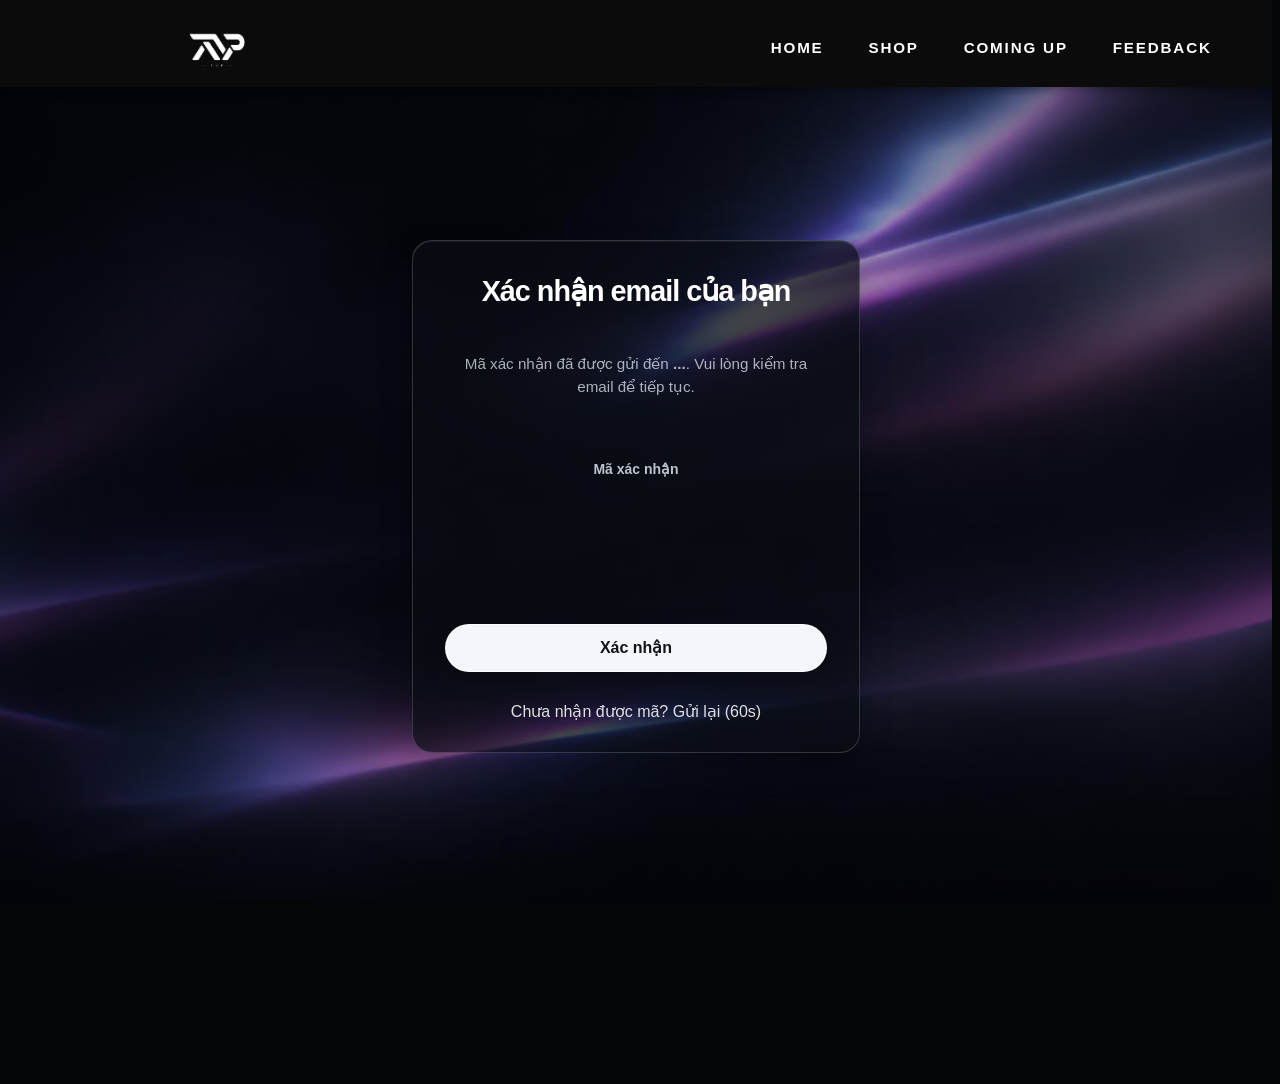
<file: guima.html>
<!doctype html>
<html lang="vi">
<head>
  <meta charset="utf-8">
  <meta name="viewport" content="width=device-width, initial-scale=1">
  <title>Xác nhận Email - 𝐓𝐕𝐏 𝐁𝐋𝐎𝐆𝐆𝐄𝐑</title>
  <link href='./assets/img/logo.png' rel='icon' type='image/png' style="border-radius: 40px;">

  <!-- Main Styles -->
  <link rel="stylesheet" href="./css/index.min.css">
  <link rel="stylesheet" href="./css/responsive.css?v=20261118-shared-assets">
  <link rel="stylesheet" href="./css/tvp-footer.css">

  <!-- Page-specific Styles (reusing login styles for consistency) -->
  <link rel="stylesheet" href="./css/login.css?v=20261118-shared-assets">
	<link rel="stylesheet" href="./css/protect-images.css">
</head>
<body id="top" class="login-page-body">
  <div class="wrapper">
    <!-- Header -->
    <header data-fls-header class="header" data-fls-header-scroll>
      <div class="header__background"></div>
      <div class="header__wrapper">
        <div class="header__container">
          <div class="header__menu menu">
            <div class="menu__left-side">
              <a class="menu__btn btn" href="./index.html" aria-label="TVP Blogger">
                <img class="menu__brand-logo" src="./assets/img/logo.png" alt="TVP Blogger">
              </a>
            </div>
            <div class="menu__body-wrapper">
              <nav class="menu__body" aria-label="Primary navigation">
                <ul class="menu__list">
                  <li class="menu__item"><a href="./index.html" class="menu__link">Home</a></li>
                  <li class="menu__item"><a href="./shop.html" class="menu__link">Shop</a></li>
                  <li class="menu__item"><a href="./Coming Up.html" class="menu__link">Coming Up</a></li>
                  <li class="menu__item"><a href="./feedback.html" class="menu__link">Feedback</a></li>
                </ul>
              </nav>
              <div class="menu__action">
                <div class="menu__audio-icon"></div>
                <button type="button" data-fls-menu class="menu__icon icon-menu" aria-label="Toggle menu"><span></span></button>
              </div>
            </div>
          </div>
        </div>
      </div>
    </header>

    <main class="login-main">
      <div class="login-container" style="text-align: center;">
        <h1 class="login-title">Xác nhận email của bạn</h1>
        <p class="login-subtitle" style="margin-bottom: 2rem;">Mã xác nhận đã được gửi đến <strong id="user-email-display">...</strong>. Vui lòng kiểm tra email để tiếp tục.</p>
        
        <form id="otp-form">
          <div class="form-group">
            <label for="otp-box-1">Mã xác nhận</label>
            <div class="otp-input-container">
              <input type="text" id="otp-box-1" class="otp-box" maxlength="1" required>
              <input type="text" id="otp-box-2" class="otp-box" maxlength="1" required>
              <input type="text" id="otp-box-3" class="otp-box" maxlength="1" required>
              <input type="text" id="otp-box-4" class="otp-box" maxlength="1" required>
              <input type="text" id="otp-box-5" class="otp-box" maxlength="1" required>
              <input type="text" id="otp-box-6" class="otp-box" maxlength="1" required>
            </div>
          </div>
          <button type="submit" id="confirm-otp-btn" class="login-submit-btn" style="margin-top: 2rem;">Xác nhận</button>
        </form>

        <div class="resend-container">
          Chưa nhận được mã? <button type="button" id="resend-otp-btn" class="resend-btn" disabled>Gửi lại (<span id="resend-timer">60</span>s)</button>
        </div>
      </div>
    </main>

    <!-- Footer -->
    <footer class="tvp-site-footer">
      <div class="tvp-footer__content">
        <p class="tvp-footer__copyright">©️ 2026 TVP-BLOGGER. All rights reserved</p>
        <p class="tvp-footer__details"><span>Ho Chi Minh City, Viet Nam</span><span>Hotline: (+84) 912 665 729</span></p>
      </div>
    </footer>
  </div>

  <!-- Scripts -->
  <script src="./js/guima.js"></script>
	<script src="./js/protect-images.js" defer></script>
</body>
</html>
</file>
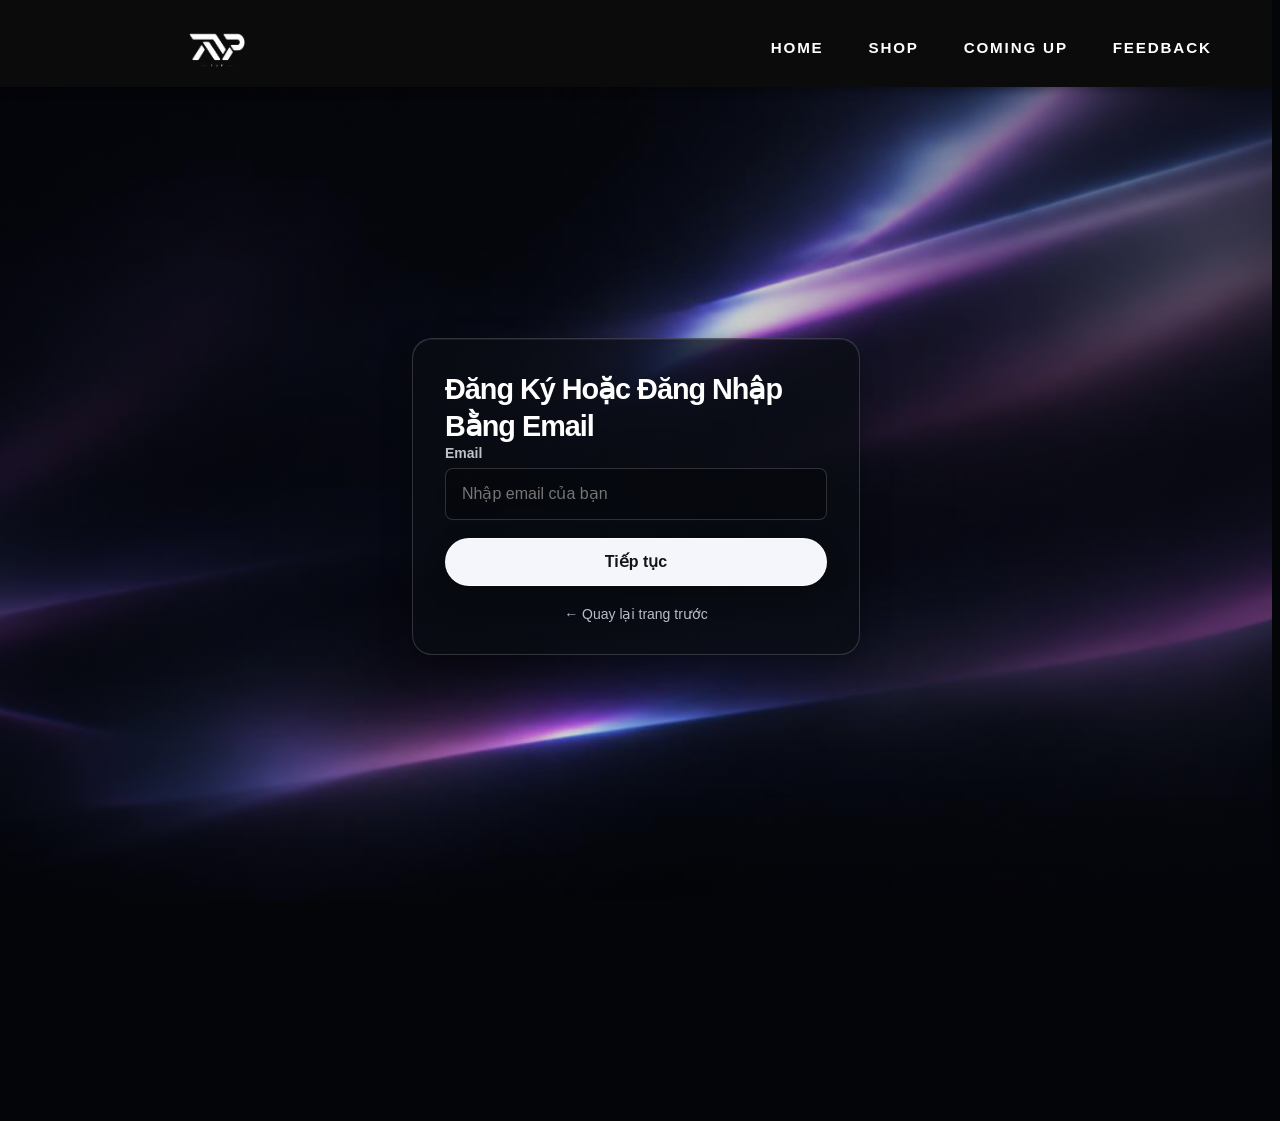
<file: login.html>
<!doctype html>
<html lang="vi">
<head>
  <meta charset="utf-8">
  <meta name="viewport" content="width=device-width, initial-scale=1">
  <title>Đăng nhập - 𝐓𝐕𝐏 𝐁𝐋𝐎𝐆𝐆𝐄𝐑</title>
  <link href='./assets/img/logo.png' rel='icon' type='image/png' style="border-radius: 40px;">

  <!-- Main Styles -->
  <link rel="stylesheet" href="./css/index.min.css">
  <link rel="stylesheet" href="./css/responsive.css?v=20261118-shared-assets">
  <link rel="stylesheet" href="./css/tvp-footer.css">

  <!-- Page-specific Styles -->
  <link rel="stylesheet" href="./css/login.css?v=20261118-shared-assets">
  <link rel="stylesheet" href="./css/notification.css">
	<link rel="stylesheet" href="./css/protect-images.css">
</head>
<body id="top" class="login-page-body">
  <div class="wrapper">
    <!-- Header -->
    <header data-fls-header class="header" data-fls-header-scroll>
      <div class="header__background"></div>
      <div class="header__wrapper">
        <div class="header__container">
          <div class="header__menu menu">
            <div class="menu__left-side">
              <a class="menu__btn btn" href="./index.html" aria-label="TVP Blogger">
                <img class="menu__brand-logo" src="./assets/img/logo.png" alt="TVP Blogger">
              </a>
            </div>
            <div class="menu__body-wrapper">
              <nav class="menu__body" aria-label="Primary navigation">
                <ul class="menu__list">
                  <li class="menu__item"><a href="./index.html" class="menu__link">Home</a></li>
                  <li class="menu__item"><a href="./shop.html" class="menu__link">Shop</a></li>
                  <li class="menu__item"><a href="./Coming Up.html" class="menu__link">Coming Up</a></li>
                  <li class="menu__item"><a href="./feedback.html" class="menu__link">Feedback</a></li>
                </ul>
              </nav>
              <div class="menu__action">
                <div class="menu__audio-icon"></div>
                <button type="button" data-fls-menu class="menu__icon icon-menu" aria-label="Toggle menu"><span></span></button>
              </div>
            </div>
          </div>
        </div>
      </div>
    </header>

    <main class="login-main">
      <div class="login-container">
        <!-- Step 1: Email View -->
        <div id="email-view">
          <h1 class="login-title">Đăng Ký Hoặc Đăng Nhập Bằng Email</h1>
          <form class="login-form" id="email-form" action="#">
            <div class="form-group">
              <label for="email-input">Email</label>
              <input type="email" id="email-input" class="form-input" placeholder="Nhập email của bạn" required>
            </div>
            <button type="submit" class="login-submit-btn">Tiếp tục</button>
          </form>
          <div class="back-link-container">
            <a href="#" id="back-from-email" class="back-link">← Quay lại trang trước</a>
          </div>
        </div>

        <!-- Step 2: Password View (Initially Hidden) -->
        <div id="password-view" style="display: none;">
          <h1 class="login-title">Chào mừng bạn trở lại!</h1>
          <p class="login-subtitle">Đăng nhập bằng <strong id="user-email-display"></strong></p>
          <form class="login-form" id="password-form" action="#">
            <div class="form-group">
              <label for="password-input">Mật khẩu</label>
              <div class="password-wrapper">
                <input type="password" id="password-input" class="form-input" placeholder="Vui lòng nhập mật khẩu của bạn" required>
                <button type="button" id="toggle-password" class="toggle-password" aria-label="Hiện mật khẩu"></button>
              </div>
            </div>
            <div class="form-options">
              <label class="checkbox-label"><input type="checkbox" id="remember-me"> Duy trì trạng thái đăng nhập</label>
              <a href="./forgot-password.html" class="forgot-password-link">Quên mật khẩu?</a>
            </div>
            <button type="submit" class="login-submit-btn">Đăng nhập</button>
          </form>
          <div class="back-link-container">
            <a href="#" id="back-from-password" class="back-link">← Quay lại để thay đổi email</a>
          </div>
        </div>
      </div>
    </main>

    <!-- Footer is reused from the main layout -->
    <footer class="tvp-site-footer">
      <div class="tvp-footer__content">
        <p class="tvp-footer__copyright">©️ 2026 TVP-BLOGGER. All rights reserved</p>
        <p class="tvp-footer__copyright">©️2026 TVP BLOGGER, LTD ALL RIGHTS RESERVED.UNAUTHORIZED COMMERCIAL USE OR PUBLICATION</p>
        <div class="tvp-footer__details">
          <span>Ho Chi Minh City, Viet Nam</span><span>Hotline: (+84) 912 665 729</span><span>Email: vuongphap0990@gmail.com</span><span>24/7 online days</span>
        </div>
      </div>
    </footer>
  </div>

  <!-- Scripts -->
  <script type="module">
    import { showNotification } from './js/notification.js';

    document.addEventListener('DOMContentLoaded', function() {
      const emailView = document.getElementById('email-view');
      const passwordView = document.getElementById('password-view');
      const emailForm = document.getElementById('email-form');
      const passwordForm = document.getElementById('password-form');
      const emailInput = document.getElementById('email-input');
      const userEmailDisplay = document.getElementById('user-email-display'); // In password view
      const passwordInput = passwordView.querySelector('#password-input'); // Scoped to password view
      const togglePasswordBtn = document.getElementById('toggle-password');
      const backFromEmailBtn = document.getElementById('back-from-email');
      const backFromPasswordBtn = document.getElementById('back-from-password');

      // Handle email submission
      emailForm.addEventListener('submit', function(e) {
        e.preventDefault();
        const email = emailInput.value.trim();
        if (email && email.includes('@')) {
          userEmailDisplay.textContent = email;
          emailView.style.display = 'none';
          passwordView.style.display = 'block';
          passwordInput.focus(); // Focus on password field
        } else {
          alert('Vui lòng nhập địa chỉ email hợp lệ.');
        }
      });

      // Handle final login submission
      passwordForm.addEventListener('submit', function(e) {
        e.preventDefault();
        const email = userEmailDisplay.textContent; // Get email from the display
        const password = passwordInput.value;
        
        // The loginUser function will now handle showing the notification
        // and redirecting on success. We just need to call it.
        // We need to import the real loginUser function.
        import('./js/auth.js').then(({ loginUser }) => {
            loginUser(email, password, () => {
                // This is the onConfirm callback for successful login
                window.location.href = './index.html';
            });
        }).catch(err => {
            console.error("Failed to load auth module", err);
            showNotification({ type: 'error', title: 'Lỗi', message: 'Không thể thực hiện đăng nhập. Vui lòng tải lại trang.' });
        });
      });

      // Handle Back buttons
      backFromEmailBtn.addEventListener('click', (e) => {
        e.preventDefault();
        history.back();
      });

      backFromPasswordBtn.addEventListener('click', (e) => {
        e.preventDefault();
        // Switch view from password back to email
        passwordView.style.display = 'none';
        emailView.style.display = 'block';
        emailInput.focus();
      });

      // Toggle password visibility
      togglePasswordBtn.addEventListener('click', function() {
        const isPassword = passwordInput.type === 'password';
        passwordInput.type = isPassword ? 'text' : 'password';
        this.classList.toggle('visible', isPassword);
        this.setAttribute('aria-label', isPassword ? 'Ẩn mật khẩu' : 'Hiện mật khẩu');
      });
    });
  </script>
	<script src="./js/protect-images.js" defer></script>
</body>
</html>
</file>
<file: css/responsive.css>
/* Cross-device layout safeguards: content remains unchanged. */
html {
  -webkit-text-size-adjust: 100%;
  text-size-adjust: 100%;
  overflow-x: clip;
}

body {
  min-width: 0;
  overflow-x: hidden;
}

/* Hide the visual page scrollbar on phones while keeping native touch scrolling. */
@media (max-width: 47.99875rem) {
  html,
  body,
  * {
    scrollbar-width: none !important;
    -ms-overflow-style: none !important;
    scrollbar-gutter: auto !important;
  }

  html::-webkit-scrollbar,
  body::-webkit-scrollbar,
  *::-webkit-scrollbar,
  *::-webkit-scrollbar-track,
  *::-webkit-scrollbar-thumb {
    display: none !important;
    width: 0 !important;
    height: 0 !important;
  }
}

/* Keep scrolling light across every page: avoid blur and layout transitions on fixed UI. */
@media (max-width: 47.99875rem) {
  .mobile-bottom-nav {
    -webkit-backdrop-filter: none !important;
    backdrop-filter: none !important;
  }

  #tvp-mobile-menu {
    -webkit-backdrop-filter: none !important;
    backdrop-filter: none !important;
  }
}

[data-fls-header-scroll],
[data-fls-header-scroll] .header__wrapper,
[data-fls-header-scroll] .menu,
[data-fls-header-scroll] .menu__left-side,
[data-fls-header-scroll] .menu__brand-logo,
[data-fls-header-scroll] .menu__body-wrapper,
[data-fls-header-scroll] .menu__list {
  transition-property: background-color, border-color, color !important;
}

@media (max-width: 47.99875rem) {
  [data-fls-header-scroll],
  [data-fls-header-scroll] .header__wrapper,
  [data-fls-header-scroll] .menu,
  [data-fls-header-scroll] .menu__left-side,
  [data-fls-header-scroll] .menu__brand-logo,
  [data-fls-header-scroll] .menu__body-wrapper,
  [data-fls-header-scroll] .menu__list {
    transition: none !important;
  }
}

@media (min-width: 48rem) and (prefers-reduced-motion: no-preference) {
  html {
    scroll-behavior: smooth;
  }
}

/* Desktop scrolling: keep the header geometry fixed and skip costly live effects. */
@media (min-width: 48rem) {
  body.login-page-body,
  body.login-page-body .wrapper {
    background: #040509 !important;
  }

  body.login-page-body .login-main {
    background: linear-gradient(180deg, rgba(4, 5, 9, 0.72), rgba(8, 11, 19, 0.5), rgba(4, 5, 9, 0.72)) !important;
    overflow: visible !important;
  }

  body.login-page-body .login-main::before {
    position: absolute;
    top: 0;
    bottom: 0;
    left: 0;
    right: 0;
    height: auto;
    transform: none;
    background:
      linear-gradient(90deg, rgba(3, 5, 12, 0.58), rgba(3, 5, 12, 0.12) 50%, rgba(3, 5, 12, 0.58)),
      url("../files/optimized/login-background.jpg") center 48% / cover no-repeat;
    border: 0;
    box-shadow: none !important;
  }

  body.login-page-body [data-fls-header-scroll].--header-scroll .menu,
  body.login-page-body [data-fls-header-scroll].--header-scroll .menu__brand-logo,
  body.login-page-body [data-fls-header-scroll].--header-scroll .menu__link {
    min-height: unset !important;
    width: unset !important;
    height: unset !important;
    font-size: unset !important;
  }

  [data-fls-header-scroll],
  [data-fls-header-scroll] .header__wrapper,
  [data-fls-header-scroll] .menu,
  [data-fls-header-scroll] .menu__left-side,
  [data-fls-header-scroll] .menu__brand-logo,
  [data-fls-header-scroll] .menu__body-wrapper,
  [data-fls-header-scroll] .menu__list {
    transition: none !important;
  }

  [data-fls-header-scroll].--header-scroll .menu,
  [data-fls-header-scroll].--header-scroll .menu__brand-logo,
  [data-fls-header-scroll].--header-scroll .menu__link {
    min-height: initial !important;
    width: initial !important;
    height: initial !important;
    font-size: inherit !important;
  }

  .login-page-body .login-container {
    background: rgba(10, 13, 20, 0.72) !important;
    box-shadow: 0 0.75rem 2rem rgba(0, 0, 0, 0.28), inset 0 1px rgba(255, 255, 255, 0.07) !important;
    -webkit-backdrop-filter: none !important;
    backdrop-filter: none !important;
  }

  .login-page-body .login-main::before {
    box-shadow: none !important;
  }

  body#top:has(> .wrapper > .page--home) .page--home * {
    animation: none !important;
  }

  body#top:has(> .wrapper > .page--home) .about__scroll-cue svg {
    animation: none !important;
  }
}

/* Navigation is provided by the mobile bottom bar; hide hamburger controls site-wide. */
.header .menu__icon {
  display: none !important;
}

/* Home only: keep the existing navbar structure, but give it the same solid
   scrolling treatment as Shop/Coming Up.  The page--home check prevents this
   rule from touching Coming Up, which also uses body id="top". */
body#top:has(> .wrapper > .page--home) > .wrapper > .header {
  position: sticky;
  top: 0;
  z-index: 1000;
  background-color: #0b0b0b;
  box-shadow: 0 2px 10px rgba(0, 0, 0, 0.4);
}

body#top:has(> .wrapper > .page--home) .about__background-image {
  inset: 0;
  z-index: 0;
  width: 100%;
  height: 100%;
  object-fit: cover;
  object-position: center;
  transform: none !important;
  animation: none;
  opacity: 0.78;
  filter: brightness(0.68) saturate(0.88);
  -webkit-mask-image: none;
  mask-image: none;
}

/* Mobile home: let the hero artwork fill the full viewport instead of
   shrinking it into the narrow strip used by the old composition. */
@media (max-width: 47.99875rem) {
  body#top:has(> .wrapper > .page--home) .about {
    height: 100vh;
    height: 100dvh;
    min-height: 100vh;
    min-height: 100dvh;
    padding: 0;
  }

  body#top:has(> .wrapper > .page--home) .about__background-image {
    width: 100vw;
    height: 100%;
    object-fit: cover;
    object-position: center center;
    transform: none !important;
    opacity: 0.96 !important;
    filter: brightness(1.08) saturate(0.98) !important;
  }
}

img,
video,
svg {
  max-width: 100%;
}

/* Shared fluid-layout layer.  It deliberately changes presentation only: no
   HTML structure or page-specific content is affected. */
iframe,
embed,
object,
canvas {
  display: block;
  max-width: 100%;
}

input,
select,
textarea,
button {
  max-width: 100%;
}

.wrapper,
main,
section,
footer {
  min-width: 0;
}

/* Prevent a 100vw element from producing a horizontal scrollbar when the
   browser reserves space for a vertical scrollbar. */
.shop-page .tvp-site-footer {
  max-width: 100%;
}

/* Keep the desktop navigation centered without pushing it off narrow laptops. */
@media (min-width: 48rem) and (max-width: 75rem) {
  /* REFACTORED: Flexbox handles this automatically, no overrides needed. */
  .menu__body-wrapper {
    justify-content: center;
  }
  [data-fls-header-scroll] .menu__list {
    column-gap: clamp(1.25rem, 3vw, 2.5rem); /* Giữ nguyên khoảng cách */
  }
}

@media (max-width: 47.99875rem) {
  body {
    min-width: 0;
  }

  #profile-choice-modal .notification-modal-content {
    width: min(calc(100vw - 2.5rem), 22rem);
    padding: 1.4rem 1.25rem 1.25rem;
    border-radius: 1.1rem;
    background: linear-gradient(145deg, #25272b, #1b1c20);
    box-shadow: 0 1.25rem 3rem rgba(0, 0, 0, 0.55), inset 0 1px rgba(255, 255, 255, 0.05);
  }

  #profile-choice-modal .notification-modal-content h3 {
    margin-bottom: 0.4rem;
    font-size: 1.25rem;
  }

  #profile-choice-modal .notification-modal-content p {
    margin: 0 0 1.15rem;
    font-size: 0.88rem;
    line-height: 1.45;
  }

  #profile-choice-modal .notification-modal-actions {
    display: flex;
    flex-direction: row !important;
    flex-wrap: nowrap !important;
    gap: 0.6rem;
  }

  #profile-choice-modal .notification-modal-button {
    flex: 1 1 0;
    min-width: 0;
    height: 2.65rem;
    padding: 0 0.65rem;
    border: 1px solid rgba(255, 255, 255, 0.13);
    border-radius: 0.75rem;
    font-size: 0.88rem;
    white-space: nowrap;
  }

  #profile-choice-modal #profile-modal-register-btn {
    background: #30333a;
    color: #f0f1f4;
  }

  #profile-choice-modal #profile-modal-login-btn {
    border-color: rgba(208, 224, 255, 0.75);
    background: #eef3ff;
    color: #171b25;
  }

  #detail-modal .modal-close {
    position: sticky !important;
    top: 0.75rem !important;
    z-index: 100 !important;
    display: grid !important;
    width: 2.1rem !important;
    height: 2.1rem !important;
    padding: 0 !important;
    margin: 0 -3.5rem -2.1rem auto !important;
    place-items: center;
    border: 1px solid rgba(255, 255, 255, 0.45) !important;
    border-radius: 50% !important;
    background: #111 !important;
    color: #fff !important;
    font-size: 1.5rem !important;
    line-height: 1 !important;
    box-shadow: 0 2px 12px rgba(0, 0, 0, 0.55);
  }

  .header__wrapper {
    margin: 0;
  }

  [data-fls-header-scroll] .menu {
    min-height: 4rem;
    padding: 0.5rem 1rem;
  }

  [data-fls-header-scroll] .menu__brand-logo {
    width: 2.75rem;
    height: 2.75rem;
  }

  [data-fls-header-scroll] .menu__body-wrapper {
    column-gap: 1rem;
  }

  .hero__copy {
    padding-inline: 1rem;
  }

  .about__background-image {
    /* REVERTED: about__background-image transform */
    transform: translateY(-4rem) scale(0.56);
  }

  .about__image {
    max-width: calc(100vw - 2rem);
  }

  .menu__body {
    padding-top: 5rem;
  }

  .menu__link {
    font-size: clamp(1.5rem, 8vw, 2rem);
    letter-spacing: 0.08em;
  }

  .discover__top {
    margin-inline: 1rem;
  }

  .discover__item {
    width: calc(100% - 2rem);
  }

  .story__image-area {
    transform: none;
  }

  .story__image-img {
    width: 100%;
  }

  .cta__container {
    padding-inline: 1rem;
  }

  .tvp-site-footer {
    padding-inline: 1rem;
  }

  .profile-menu,
  .notifications-panel {
    right: max(0.75rem, env(safe-area-inset-right));
    width: min(calc(100vw - 1.5rem), 22.5rem);
  }

  .profile-modal-overlay,
  .modal-overlay,
  .auth-modal-overlay,
  .notification-modal-overlay {
    padding: max(0.75rem, env(safe-area-inset-top)) 0.75rem max(0.75rem, env(safe-area-inset-bottom));
  }

  .profile-modal-content,
  .review-modal-content,
  .auth-modal-content,
  .notification-modal-content {
    width: 100%;
    max-height: calc(100dvh - 1.5rem);
    overflow-y: auto;
  }

  .profile-modal-header,
  .profile-modal-body,
  .review-modal-content,
  .auth-modal-content,
  .notification-modal-content {
    padding: clamp(1rem, 5vw, 1.5rem);
  }

  .profile-avatar-editor,
  .profile-modal-actions,
  .notification-modal-actions,
  .form-options {
    flex-wrap: wrap;
  }
}

/* Home landing page: give the mobile first screen a composed, readable layout.
   Scoped to page--home so shared sections and other pages keep their styles. */
@media (max-width: 47.99875rem) {
  body#top:has(> .wrapper > .page--home) .page--home > .about {
    display: grid;
    height: 100vh;
    height: 100dvh;
    min-height: 100vh;
    min-height: 100dvh;
    place-items: center;
    isolation: isolate;
    padding: 0;
    background:
      radial-gradient(ellipse at 50% 48%, rgba(126, 75, 24, 0.2), transparent 62%),
      linear-gradient(180deg, #090909 0%, #030303 58%, #080706 100%);
  }

  body#top:has(> .wrapper > .page--home) .about__background-image {
    width: 100%;
    height: 100%;
    object-position: center center;
    object-fit: cover;
    transform: none !important;
    transform-origin: center center;
    opacity: 0.72;
    filter: brightness(0.62) saturate(0.9);
  }

  body#top:has(> .wrapper > .page--home) .about__desk-clock {
    position: absolute;
    top: max(1.25rem, env(safe-area-inset-top));
    right: 1rem;
    z-index: 5;
    transform: none !important;
  }

  body#top:has(> .wrapper > .page--home) .about__corner-mark {
    top: -4rem;
    bottom: auto;
    left: 0.75rem;
    width: min(78vw, 20rem);
    height: auto;
    opacity: 0.92;
    transform: none;
  }

  body#top:has(> .wrapper > .page--home) .about__scroll-cue {
    bottom: max(1rem, env(safe-area-inset-bottom));
  }

  body#top:has(> .wrapper > .page--home) .footer {
    position: relative;
    z-index: 4;
    background: linear-gradient(180deg, transparent, #050505 24%);
  }
}

/* Keep the Home cover bright and readable across desktop and mobile. */
body#top:has(> .wrapper > .page--home) .about__background-image {
  opacity: 0.96 !important;
  filter: brightness(1.08) saturate(0.98) !important;
}

/* Small phones and landscape phones need slightly denser controls. */
@media (max-width: 30rem) {
  .profile-avatar-editor,
  .profile-modal-actions,
  .notification-modal-actions,
  .form-inline-buttons {
    flex-direction: column;
    align-items: stretch;
  }

  .profile-avatar-preview {
    width: 4.5rem;
    height: 4.5rem;
  }
}

@media (max-height: 32rem) and (orientation: landscape) {
  .feedback-main,
  .login-main {
    min-height: auto;
    padding-block: 2rem;
  }
}

/* Shop page */
@media (max-width: 47.99875rem) {
  .shop-page {
    width: 100%;
    padding-bottom: 2.5rem;
  }

  .shop-page .hero {
    min-height: clamp(17rem, 78vw, 22rem) !important;
    border-radius: 1rem;
    /* [SYNC WITH FEEDBACK] Xóa margin-top để hero nằm ngay dưới header,
       đồng bộ với layout của trang Feedback. */
    margin-top: 0;
  }

  .shop-page .hero-background-image {
    background-size: contain;
    background-repeat: no-repeat;
    background-position: center;
  }

  .shop-page .hero {
    background-color: #060606;
    background-image:
      radial-gradient(ellipse at 18% 12%, rgba(111, 58, 220, 0.34), transparent 48%),
      radial-gradient(ellipse at 84% 88%, rgba(28, 157, 255, 0.28), transparent 46%);
    background-size: 150% 150%;
    animation: shop-mobile-ambient 12s ease-in-out infinite alternate;
  }

  .shop-page .hero::before,
  .shop-page .hero::after {
    position: absolute;
    right: 0;
    left: 0;
    z-index: -1;
    display: block;
    content: "";
    pointer-events: none;
    mix-blend-mode: screen;
  }

  .shop-page .hero::before {
    top: 0;
    height: 25%;
    background:
      radial-gradient(circle at 16% 65%, rgba(234, 218, 255, 0.9) 0 1px, transparent 2px),
      radial-gradient(circle at 72% 42%, rgba(196, 155, 255, 0.8) 0 1px, transparent 2px),
      radial-gradient(ellipse at 78% 0%, rgba(123, 55, 223, 0.44), transparent 58%),
      linear-gradient(180deg, rgba(27, 12, 55, 0.8), transparent);
    animation: shop-mobile-stars 7s ease-in-out infinite alternate;
  }

  .shop-page .hero::after {
    bottom: 0;
    height: 22%;
    background:
      radial-gradient(circle at 24% 38%, rgba(206, 238, 255, 0.85) 0 1px, transparent 2px),
      radial-gradient(circle at 84% 56%, rgba(255, 217, 255, 0.8) 0 1px, transparent 2px),
      radial-gradient(ellipse at 25% 100%, rgba(24, 142, 255, 0.4), transparent 60%),
      linear-gradient(110deg, transparent 20%, rgba(145, 94, 255, 0.12) 48%, transparent 74%);
    background-size: auto, auto, auto, 220% 100%;
    animation: shop-mobile-reflection 9s ease-in-out infinite alternate;
  }

  @keyframes shop-mobile-ambient {
    from { background-position: 0% 0%, 100% 100%; }
    to { background-position: 28% 20%, 72% 80%; }
  }

  @keyframes shop-mobile-stars {
    from { opacity: 0.45; transform: translateX(-2%); }
    to { opacity: 0.9; transform: translateX(2%); }
  }

  @keyframes shop-mobile-reflection {
    from { opacity: 0.35; background-position: 0 0, 0 0, 0 0, 0% 50%; }
    to { opacity: 0.8; background-position: 0 0, 0 0, 0 0, 100% 50%; }
  }

  .shop-page .hero-content {
    max-width: min(70%, 20rem);
    padding: clamp(1.5rem, 6vw, 3rem) 1.25rem;
  }

  .shop-page .hero-title {
    right: 1rem;
    top: 42%;
    font-size: clamp(1.85rem, 9vw, 3rem);
  }

  .shop-page .slides {
    bottom: 1rem;
    left: 1rem;
    max-width: calc(100% - 2rem);
    overflow-x: auto;
  }

  .shop-page .slide {
    flex: 0 0 auto;
  }

  .shop-page .slide-nav {
    opacity: 1;
    pointer-events: auto;
    width: 2.25rem;
    height: 2.25rem;
  }

  .shop-page .slide-nav.prev { left: 0.5rem; }
  .shop-page .slide-nav.next { right: 0.5rem; }

  .shop-page .video-grid {
    grid-template-columns: repeat(2, minmax(0, 1fr));
    padding-inline: 1rem;
  }

  .shop-page .section-title {
    margin-inline: 1rem;
  }
}

@media (max-width: 23.4375rem) {
  .shop-page .video-grid {
    grid-template-columns: 1fr;
  }

  .shop-page .hero-title {
    font-size: 1.65rem;
  }
}

/* Lightweight Shop presentation for phones: remove continuously animated
   gradients, text blur, and GPU-promoted card layers. */
@media (max-width: 47.99875rem) {
  body.shop-page-body {
    background: #111 !important;
    background-attachment: scroll !important;
  }

  .shop-page .hero,
  body.shop-page-body .hero {
    background-color: #060606 !important;
    background-image: none !important;
    animation: none !important;
  }

  .shop-page .hero::before,
  .shop-page .hero::after,
  body.shop-page-body .hero::before,
  body.shop-page-body .hero::after {
    display: none !important;
    animation: none !important;
  }

  .shop-page .hero-title,
  body.shop-page-body .hero-title {
    animation: none !important;
    text-shadow: none !important;
    filter: none !important;
  }

  .shop-page .hero-background-image,
  body.shop-page-body .hero-background-image {
    transition: none !important;
  }

  .shop-page .video-grid,
  .shop-page .video-card,
  .shop-page .video-image,
  .shop-page .video-image img,
  body.shop-page-body .video-grid,
  body.shop-page-body .video-card,
  body.shop-page-body .video-image,
  body.shop-page-body .video-image img {
    transition: none !important;
    animation: none !important;
    transform: none !important;
    will-change: auto !important;
  }

  .shop-page .video-card:hover,
  body.shop-page-body .video-card:hover {
    box-shadow: none !important;
  }
}

/* Content page */
@media (max-width: 47.99875rem) {
  /* [SYNC WITH FEEDBACK]
     Xóa padding-top để nội dung nằm ngay dưới header (đang ở position: absolute),
     đồng bộ với layout của trang Feedback. */
  body.content-page-body main {
    min-height: 100svh !important;
    padding: 0 1rem 3rem !important;
  }
}

@media (prefers-reduced-motion: reduce) {
  *,
  *::before,
  *::after {
    scroll-behavior: auto !important;
    transition-duration: 0.01ms !important;
    animation-duration: 0.01ms !important;
    animation-iteration-count: 1 !important;
  }
}

/* Shop: keep the fixed navigation readable and prevent page content from
   showing through it at the top of the page or while scrolling. */
body.shop-page-body .header,
body.shop-page-body .header.--header-scroll,
body.coming-up-page-body .header,
body.coming-up-page-body .header.--header-scroll,
body.login-page-body .header,
body.login-page-body .header.--header-scroll {
  background-color: #0b0b0b !important;
  backdrop-filter: none !important;
  -webkit-backdrop-filter: none !important;
  box-shadow: 0 2px 10px rgba(0, 0, 0, 0.4) !important;
}

/* Give the Shop banner a small visual gap below the fixed navigation. */
body.shop-page-body .hero {
  margin-top: 1rem !important;
}

/* Home mobile navigation controls: one consistent, compact icon group. */
@media (max-width: 47.99875rem) {
  body#top:has(> .wrapper > .page--home) .menu__brand-logo {
    width: 3.0rem;
    height: 3.0rem;
  }

  body#top:has(> .wrapper > .page--home) .menu__action {
    position: static;
  }

  body#top:has(> .wrapper > .page--home) .floating-actions {
    position: absolute;
    top: 50%;
    right: 0;
    transform: translateY(-50%);
    gap: 0.35rem;
    margin: 0;
  }

  body#top:has(> .wrapper > .page--home) .fab-btn,
  body#top:has(> .wrapper > .page--home) .icon-menu {
    display: grid;
    width: 2.5rem;
    height: 2.5rem;
    padding: 0;
    place-items: center;
    border: 1px solid rgba(255, 255, 255, 0.12);
    border-radius: 0.85rem;
    background: linear-gradient(145deg, rgba(255,255,255,0.09), rgba(255,255,255,0.025));
    color: #f4f1eb;
    box-shadow: 0 0.25rem 0.8rem rgba(0, 0, 0, 0.28), inset 0 1px rgba(255,255,255,0.06);
    -webkit-tap-highlight-color: transparent;
  }

  body#top:has(> .wrapper > .page--home) .fab-btn svg {
    width: 1.15rem;
    height: 1.15rem;
  }

  body#top:has(> .wrapper > .page--home) .icon-menu {
    display: none !important;
  }

  body#top:has(> .wrapper > .page--home) .icon-menu span,
  body#top:has(> .wrapper > .page--home) .icon-menu::before,
  body#top:has(> .wrapper > .page--home) .icon-menu::after {
    right: auto;
    left: 50%;
    width: 1.1rem;
    height: 0.11rem;
    border-radius: 999px;
    background: currentColor;
    transform: translateX(-50%);
  }

  body#top:has(> .wrapper > .page--home) .icon-menu::before { top: 0.82rem; }
  body#top:has(> .wrapper > .page--home) .icon-menu span { top: calc(50% - 0.055rem); }
  body#top:has(> .wrapper > .page--home) .icon-menu::after { bottom: 0.82rem; }

  body#top:has(> .wrapper > .page--home) .icon-menu.is-open::before {
    top: calc(50% - 0.055rem);
    transform: translateX(-50%) rotate(-45deg);
  }
  body#top:has(> .wrapper > .page--home) .icon-menu.is-open::after {
    bottom: calc(50% - 0.055rem);
    transform: translateX(-50%) rotate(45deg);
  }

  body#top:has(> .wrapper > .page--home) .fab-btn:focus-visible,
  body#top:has(> .wrapper > .page--home) .icon-menu:focus-visible {
    outline: 2px solid rgba(255, 220, 157, 0.9);
    outline-offset: 2px;
  }
}


/* Feedback-style mobile navigation shared by Home, Shop and Coming Up. */
#fb-mobile-menu { display: none; }

@media (max-width: 47.99875rem) {
  #fb-mobile-menu {
    display: flex;
    position: fixed;
    top: 4.5rem;
    left: 0;
    right: 0;
    z-index: 10000;
    flex-direction: column;
    gap: 1.25rem;
    padding: 1.5rem;
    background: #101010;
    text-align: center;
    border-bottom: 1px solid #232323;
    opacity: 0;
    visibility: hidden;
    pointer-events: none;
    transform: translateY(-12px);
    transition: opacity .3s ease, transform .3s ease, visibility 0s linear .3s;
  }

  #fb-mobile-menu.open {
    opacity: 1;
    visibility: visible;
    pointer-events: auto;
    transform: translateY(0);
    transition: opacity .3s ease, transform .3s ease, visibility 0s;
  }

  #fb-mobile-menu a {
    color: #fff;
    text-decoration: none;
    font-weight: 700;
    letter-spacing: 0.1em;
    opacity: 0;
    transform: translateY(8px);
    transition: opacity .3s ease, transform .3s ease;
  }

  #fb-mobile-menu.open a {
    opacity: 1;
    transform: translateY(0);
  }

  #fb-mobile-menu.open a:nth-child(1) { transition-delay: .05s; }
  #fb-mobile-menu.open a:nth-child(2) { transition-delay: .10s; }
  #fb-mobile-menu.open a:nth-child(3) { transition-delay: .15s; }
  #fb-mobile-menu.open a:nth-child(4) { transition-delay: .20s; }
}

/* Home: keep the golden sunlight, but avoid animating full-screen layers while scrolling. */
body#top:has(> .wrapper > .page--home) .page--home *,
body#top:has(> .wrapper > .page--home) > .wrapper > .footer::after {
  animation: none !important;
}

/* Preserve the animated scroll cue while other home animations stay paused. */
body#top:has(> .wrapper > .page--home) .about__scroll-cue svg {
  animation: scroll-cue-bounce 1.5s ease-in-out infinite !important;
}

body#top:has(> .wrapper > .page--home) .about::before,
body#top:has(> .wrapper > .page--home) .about::after,
body#top:has(> .wrapper > .page--home) .about__aurora,
body#top:has(> .wrapper > .page--home) .about__sparkles,
body#top:has(> .wrapper > .page--home) .about__light-comet,
body#top:has(> .wrapper > .page--home) .about__screen-scan,
body#top:has(> .wrapper > .page--home) .about__ambient,
body#top:has(> .wrapper > .page--home) .about__leaves,
body#top:has(> .wrapper > .page--home) > .wrapper > .footer::after {
  display: none !important;
}

body#top:has(> .wrapper > .page--home) .about__sunbeam {
  display: block !important;
  animation: none !important;
  background-image: radial-gradient(ellipse 23% 30% at 54% 42%, rgba(255, 229, 169, 0.16) 0%, rgba(255, 179, 49, 0.08) 37%, transparent 75%), radial-gradient(ellipse at 91% 4%, rgba(255, 216, 129, 0.14) 0%, rgba(255, 175, 48, 0.04) 34%, transparent 66%);
  background-size: 100% 100%;
  will-change: auto;
}

body#top:has(> .wrapper > .page--home) .about__sunbeam::after {
  animation: none !important;
  display: none;
  will-change: auto;
}

@media (max-width: 47.99875rem) {
  /* Keep phone scrolling native and stop costly continuous Shop effects. */
  html,
  body {
    scroll-behavior: auto !important;
    -webkit-overflow-scrolling: touch;
  }

  .shop-page .hero,
  .shop-page .hero::before,
  .shop-page .hero::after,
  body.shop-page-body .hero,
  body.shop-page-body .hero::before,
  body.shop-page-body .hero::after {
    animation: none !important;
  }

  .shop-page .hero,
  body.shop-page-body .hero {
    background-size: auto !important;
  }

  body#top:has(> .wrapper > .page--home) .about__scroll-cue svg {
    animation: none !important;
  }

  body#top:has(> .wrapper > .page--home) .about__sunbeam {
    opacity: 0.96 !important;
    background-image:
      radial-gradient(ellipse 38% 44% at 56% 42%, rgba(255, 198, 91, 0.3) 0%, rgba(255, 153, 36, 0.14) 42%, transparent 76%),
      radial-gradient(ellipse 82% 62% at 92% 6%, rgba(255, 210, 116, 0.24) 0%, rgba(255, 174, 54, 0.09) 40%, transparent 70%);
    background-size: 100% 100%;
  }
}

/* Keep scrolling responsive on desktop by making the sticky header opaque. */
@media (min-width: 48rem) and (hover: hover) and (pointer: fine) {
  body#top:has(> .wrapper > .page--home) > .wrapper > .header,
  body#top:has(> .wrapper > .page--home) > .wrapper > .header .header__background {
    -webkit-backdrop-filter: none !important;
    backdrop-filter: none !important;
    transition: none !important;
  }

  body#top:has(> .wrapper > .page--home) .about__background-image {
    filter: none;
    opacity: 0.68;
  }
}

body#top:has(> .wrapper > .page--home) .about__subtext {
  opacity: 1 !important;
  transform: none !important;
  visibility: visible !important;
}

body#top:has(> .wrapper > .page--home) .page--home .anim-title,
body#top:has(> .wrapper > .page--home) .page--home .anim-title * {
  opacity: 1 !important;
  transform: none !important;
}

/* Desktop pointer feedback: keep hover work to short transform/color changes. */
@media (any-hover: hover) and (pointer: fine) {
  .btn {
    transition-duration: 160ms;
    will-change: auto;
  }

  .btn__main,
  .btn__alt {
    transition-duration: 160ms;
    will-change: auto;
  }

  .menu__link,
  .footer__social-link,
  .social-links__button {
    transition-duration: 150ms;
    will-change: auto;
  }

  .hero__mini-inner {
    transition: transform 160ms ease-out;
  }

  .footer__privacy::before {
    left: 0;
    width: 100%;
    transform: scaleX(0);
    transform-origin: left center;
    transition: transform 160ms ease-out;
    animation: none !important;
    will-change: auto;
  }

  .footer__privacy:hover::before,
  .footer__privacy:focus-visible::before {
    transform: scaleX(1);
    animation: none !important;
  }

  .footer__privacy:not(:hover)::before {
    transform: scaleX(0);
    animation: none !important;
  }
}

/* Mobile hero logo: keep it below the eye and close to the social icons. */
@media (max-width: 47.99875rem) {
  body#top:has(> .wrapper > .page--home) .about__corner-mark {
    top: 68%;
    bottom: auto;
    left: clamp(0.25rem, 2vw, 1rem);
    width: min(58vw, 24rem);
    height: auto;
    transform: none;
  }

}

/* Keep the home cover sized to the device viewport on both iOS and Android.
   The previous artwork transform was tuned to one phone shape and cropped on
   other aspect ratios. */
@media (max-width: 47.99875rem) {
  body#top:has(> .wrapper > .page--home) .page--home > .about {
    box-sizing: border-box;
    min-height: 100svh;
    min-height: 100dvh;
    padding-top: max(0.75rem, env(safe-area-inset-top));
    padding-bottom: max(4.5rem, calc(env(safe-area-inset-bottom) + 4rem));
  }

  body#top:has(> .wrapper > .page--home) .about__background-image {
    inset: 0;
    width: 100%;
    height: 100%;
    object-fit: cover;
    object-position: center;
    transform: none !important;
  }

  body#top:has(> .wrapper > .page--home) .about__corner-mark {
    top: auto;
    bottom: max(5rem, calc(env(safe-area-inset-bottom) + 4.5rem));
    left: clamp(0.75rem, 5vw, 1.5rem);
    width: min(58vw, 18rem);
  }

  body#top:has(> .wrapper > .page--home) .about__scroll-cue {
    bottom: max(0.75rem, calc(env(safe-area-inset-bottom) + 0.5rem));
  }
}
</file>
<file: css/tvp-footer.css>
.tvp-site-footer {
  margin-top: auto;
  background: #101010;
  color: #6A6A6A;
  font-family: "Open Sans", Arial, sans-serif;
  /* --- FIX: Make the footer a flex container to center all its children --- */
  display: flex;
  flex-direction: column;
  align-items: center;
  gap: 1.5rem;
  padding: 2.5rem 1rem 2.5rem;
  box-sizing: border-box;
}

.tvp-site-footer .footer__container { display: none; }
.shop-page .tvp-site-footer { width: 100vw; margin-left: calc(50% - 50vw); }

.tvp-footer__content {
  position: relative;
  max-width: 1080px;
  margin: 0 auto;
  /* FIX: Removed excessive horizontal padding */
  padding: 0;
  border-top: 1px solid #232323;
  padding-top: 2.5rem; /* Maintain space above content */
  text-align: center;
  font-size: 12px;
  line-height: 1.7;
  display: flex;
  flex-direction: column;
  gap: 1rem;
}

.tvp-footer__copyright { margin: 0; color: #afadad; }
.tvp-footer__details { display: flex; flex-wrap: wrap; justify-content: center; gap: 5px 24px; margin: 0; color: #afadad; }
.tvp-footer__details span { white-space: nowrap; }
.tvp-footer__creator {
  display: flex;
  align-items: center;
  justify-content: center;
  gap: 8px;
  padding: 16px 14px;
  background: #080808;
  color: #777777;
  font-family: Arial, sans-serif;
  font-size: 11px;
  line-height: 1;
}
.tvp-footer__creator-avatar {
  width: 18px;
  height: 18px;
  border-radius: 50%;
  object-fit: cover;
}
.tvp-footer__creator strong { color: #c0c0c0; font-size: 11px; font-weight: 700; }
.tvp-footer__profile {
  width: auto;
  box-sizing: border-box;
  padding: 0;
  text-align: center;
}
.tvp-footer__profile-link {
  display: inline-flex;
  align-items: center;
  gap: 10px;
  color: #138f84;
  font-family: Arial, sans-serif;
  font-size: 9px;
  line-height: 1.4;
  text-decoration: none;
  border-bottom: 1px solid currentColor;
  padding-bottom: 2px;
  transition: color .2s ease;
}
.tvp-footer__profile-link:hover { color: #1aa99b; }
.tvp-footer__links { display: flex; flex-wrap: wrap; justify-content: center; gap: 8px 22px; margin-top: 17px; font-size: 11px; }
.tvp-footer__links a { color: #888888; text-decoration: none; }
.tvp-footer__links a:hover { color: #fff; }
.tvp-footer__social { display: flex; justify-content: center; gap: 10px; margin-top: 16px; }
.tvp-footer__social a { padding: 5px 10px; border: 1px solid #303030; border-radius: 999px; color: #a0a0a0; font-size: 11px; text-decoration: none; }
.tvp-footer__social a:hover { border-color: #888; color: #fff; }
.tvp-footer__top { position: absolute; right: 0; bottom: 12px; display: grid; width: 48px; height: 48px; place-items: center; border: 1px solid #292929; border-radius: 50%; color: #fff; font-size: 23px; text-decoration: none; }
.tvp-footer__top:hover { border-color: #777; }

@media (max-width: 640px) {
  /* FIX: Remove styles that are now handled by the flex container */
  .tvp-footer__content { border-top: none; padding-top: 0; }
  .tvp-footer__details { display: grid; gap: 7px; }
  .tvp-footer__top { left: 50%; right: auto; transform: translateX(-50%); bottom: 12px; }
}
</file>
<file: css/login.css>
/* ==========================================================================
   Dedicated Login Page Styles
   ========================================================================== */

.login-page-body {
  background-color: #151515;
  color: #e0e0e0;
  font-family: 'Montserrat', sans-serif;
}

.login-main {
  display: grid;
  place-items: center;
  min-height: calc(100vh - 10rem); /* Adjust based on header/footer height */
  padding: 5rem 1rem;
}

.login-container {
  width: min(100% - 2rem, 640px); /* Increased width and added padding for small screens */
  text-align: left; /* Align content to the left */
  display: flex;
  flex-direction: column;
  gap: 2rem;
}

.login-title {
  font-size: 2rem; /* 32px, increased size */
  font-weight: 700;
  line-height: 1.3;
  color: #fff;
}

.login-subtitle {
  color: #a0a0a0;
  margin-top: 1rem; /* Further lowered the subtitle */
  margin-bottom: 2rem; /* Adjusted space before the form */
  font-size: 0.95rem;
}

.login-form {
  width: 100%;
  display: flex;
  flex-direction: column;
  gap: 2rem; /* Increase gap between form elements */
  text-align: left;
}

.form-group {
  display: flex;
  flex-direction: column;
  gap: 0.5rem;
}

.form-group label {
  font-size: 0.875rem;
  font-weight: 600;
  color: #a0a0a0;
}

.form-input {
  background-color: #242424;
  border: 1px solid #3a3a3a;
  border-radius: 8px;
  height: 52px; /* Increased height */
  padding: 0 1rem;
  color: #e0e0e0;
  font-size: 1rem;
  font-family: inherit;
  transition: border-color 0.2s ease, box-shadow 0.2s ease;
}

.form-input:focus {
  outline: none;
  border-color: #615849;
  box-shadow: 0 0 0 3px rgba(78, 70, 58, 0.4);
}

.login-submit-btn {
  width: 100%;
  height: 52px; /* Increased height */
  padding: 0 1.5rem;
  border-radius: 8px;
  font-weight: 700;
  cursor: pointer;
  transition: background-color 0.2s ease, transform 0.2s ease;
  background-color: #4e463a; /* Warm gray/brown color */
  color: #fff;
}

.login-submit-btn:hover {
  background-color: #615849;
  transform: translateY(-1px);
}

/* Password Input Styles */
.password-wrapper {
  position: relative;
  width: 100%;
}

.password-wrapper .form-input {
  padding-right: 3rem; /* Make space for the icon */
}

/* Edge adds its own password-reveal control; keep only the custom eye button. */
.password-wrapper .form-input::-ms-reveal,
.password-wrapper .form-input::-ms-clear {
  display: none;
}

.toggle-password {
  position: absolute;
  right: 0;
  top: 0;
  bottom: 0;
  width: 3rem;
  background: none;
  border: none;
  cursor: pointer;
  display: grid;
  place-items: center;
  opacity: 0.6;
  transition: opacity 0.2s ease;
}

.toggle-password:hover {
  opacity: 1;
}

.toggle-password::before {
  content: '';
  width: 22px;
  height: 22px;
  background-image: url("data:image/svg+xml,%3Csvg xmlns='http://www.w3.org/2000/svg' viewBox='0 0 24 24' fill='none' stroke='%23a0a0a0' stroke-width='2' stroke-linecap='round' stroke-linejoin='round'%3E%3Cpath d='M1 12s4-8 11-8 11 8 11 8-4 8-11 8-11-8-11-8z'/%3E%3Ccircle cx='12' cy='12' r='3'/%3E%3C/svg%3E");
  background-repeat: no-repeat;
  background-position: center;
}

.toggle-password.visible::before {
  background-image: url("data:image/svg+xml,%3Csvg xmlns='http://www.w3.org/2000/svg' viewBox='0 0 24 24' fill='none' stroke='%23a0a0a0' stroke-width='2' stroke-linecap='round' stroke-linejoin='round'%3E%3Cpath d='M17.94 17.94A10.07 10.07 0 0 1 12 20c-7 0-11-8-11-8a18.45 18.45 0 0 1 5.06-5.94M9.9 4.24A9.12 9.12 0 0 1 12 4c7 0 11 8 11 8a18.5 18.5 0 0 1-2.16 3.19m-6.72-1.07a3 3 0 1 1-4.24-4.24'/%3E%3Cline x1='1' y1='1' x2='23' y2='23'/%3E%3C/svg%3E");
}

/* Form Options */
.form-options {
  display: flex;
  justify-content: space-between;
  align-items: center;
  font-size: 0.875rem;
  margin-top: 0; /* Remove negative margin to respect the form gap */
}

.checkbox-label {
  display: flex;
  align-items: center;
  gap: 0.5rem;
  color: #a0a0a0;
  cursor: pointer;
}

.checkbox-label input[type="checkbox"] {
  appearance: none;
  -webkit-appearance: none;
  width: 20px;
  height: 20px;
  background-color: #242424;
  border: 1px solid #3a3a3a;
  border-radius: 4px;
  cursor: pointer;
  display: grid;
  place-content: center;
  transition: background-color 0.2s ease, border-color 0.2s ease;
}

.checkbox-label input[type="checkbox"]::before {
  content: ''; width: 10px; height: 10px; transform: scale(0); transition: 120ms transform ease-in-out; box-shadow: inset 1em 1em #fff; transform-origin: bottom left; clip-path: polygon(14% 44%, 0 65%, 50% 100%, 100% 16%, 80% 0%, 43% 62%);
}
.checkbox-label input[type="checkbox"]:checked { background-color: #4e463a; border-color: #615849; }
.checkbox-label input[type="checkbox"]:checked::before { transform: scale(1); }

.forgot-password-link {
  color: #a0a0a0;
  text-decoration: none;
  transition: color 0.2s ease;
}

.forgot-password-link:hover {
  color: #fff;
  text-decoration: underline;
}

/* Back Link Styles */
.back-link-container {
  text-align: center;
  margin-top: 2rem;
}

.back-link {
  color: #a0a0a0;
  text-decoration: none;
  font-size: 0.875rem;
  transition: color 0.2s ease;
}

.back-link:hover {
  color: #fff;
}

/* Register Page Specifics */
.input-with-actions {
  position: relative;
  display: flex;
  align-items: center;
}

.input-with-actions .form-input {
  padding-right: 5rem; /* Space for timer */
}

.input-timer {
  position: absolute;
  right: 1rem;
  color: var(--fb-text-secondary);
  font-size: 0.9rem;
  pointer-events: none;
}

.form-inline-buttons {
  display: flex;
  gap: 0.75rem;
  margin-top: 0.75rem;
}

.form-inline-btn {
  flex: 1;
  padding: 0.6rem 1rem;
  border-radius: 6px;
  font-weight: 600;
  cursor: pointer;
  background-color: #3a3a3a;
  color: #c7c7c7;
  transition: background-color 0.2s ease;
}

.form-inline-btn.primary {
  background-color: #4e463a;
  color: #fff;
}

.form-inline-btn:hover:not(:disabled) {
  background-color: #4a4a4a;
}
.form-inline-btn.primary:hover:not(:disabled) {
  background-color: #615849;
}
.form-inline-btn:disabled {
  opacity: 0.5;
  cursor: not-allowed;
}

/* Immersive glass login treatment inspired by the supplied mobile reference. */
.login-page-body {
  background: #040509;
}

.login-main {
  position: relative;
  isolation: isolate;
  overflow: hidden;
  min-height: calc(100svh - 5rem);
  padding: clamp(2rem, 7vh, 5rem) 1rem;
  background: linear-gradient(180deg, #040509 0%, #080b13 50%, #040509 100%);
}

.login-main::before {
  position: absolute;
  z-index: -1;
  top: 50%;
  right: 0;
  left: 0;
  height: clamp(18rem, 48vh, 34rem);
  content: "";
  transform: translateY(-50%);
  background:
    linear-gradient(90deg, rgba(3, 5, 12, 0.58), rgba(3, 5, 12, 0.12) 50%, rgba(3, 5, 12, 0.58)),
    url("../files/optimized/login-background.jpg") center 48% / cover no-repeat;
  border-block: 1px solid rgba(194, 216, 255, 0.14);
  box-shadow: 0 0 5rem rgba(33, 99, 180, 0.12);
}

.login-container {
  position: relative;
  z-index: 1;
  width: min(100%, 28rem);
  padding: clamp(1.25rem, 5vw, 2rem);
  border: 1px solid rgba(255, 255, 255, 0.17);
  border-radius: 1.25rem;
  background: rgba(10, 13, 20, 0.58);
  box-shadow: 0 1.5rem 4rem rgba(0, 0, 0, 0.42), inset 0 1px rgba(255, 255, 255, 0.07);
  -webkit-backdrop-filter: blur(18px);
  backdrop-filter: blur(18px);
}

.login-title {
  margin: 0;
  font-size: clamp(1.35rem, 5vw, 1.8rem);
  letter-spacing: -0.035em;
}

.login-subtitle {
  margin: 0.65rem 0 1.25rem;
  color: rgba(235, 240, 250, 0.72);
  line-height: 1.5;
  overflow-wrap: anywhere;
}

.login-form {
  gap: 1.15rem;
}

.form-group label {
  color: rgba(235, 240, 250, 0.8);
}

.login-page-body .form-input {
  border-color: rgba(255, 255, 255, 0.17);
  background: rgba(4, 6, 11, 0.52);
}

.login-page-body .form-input:focus {
  border-color: rgba(169, 204, 255, 0.72);
  box-shadow: 0 0 0 3px rgba(116, 163, 232, 0.16);
}

.login-submit-btn {
  height: 3rem;
  border: 1px solid rgba(255, 255, 255, 0.72);
  border-radius: 999px;
  background: #f4f6fb;
  color: #10131a;
  box-shadow: 0 0.5rem 1.5rem rgba(0, 0, 0, 0.22);
}

.login-submit-btn:hover {
  background: #dce8fa;
}

.checkbox-label,
.forgot-password-link,
.back-link {
  color: rgba(235, 240, 250, 0.78);
}

.back-link-container {
  margin-top: 1.25rem;
}

@media (max-width: 47.99875rem) {
  .login-main {
    min-height: calc(100svh - 4rem);
    padding: 2rem 1rem;
  }

  .login-main::before {
    height: clamp(16rem, 43vh, 24rem);
    background-position: center;
  }

  .login-container {
    width: min(100%, 24rem);
  }

  .login-form {
    gap: 1rem;
  }

  .login-page-body .form-options {
    flex-wrap: wrap;
    gap: 0.75rem;
  }
}

/* In-page confirmation shown after a successful email verification. */
.verification-success-modal {
  position: fixed;
  inset: 0;
  z-index: 2000;
  display: grid;
  place-items: center;
  padding: 1.5rem;
  background: rgba(0, 0, 0, 0.68);
  backdrop-filter: blur(5px);
  -webkit-backdrop-filter: blur(5px);
  opacity: 0;
  visibility: hidden;
  pointer-events: none;
  transition: opacity 180ms ease, visibility 0s linear 180ms;
}

.verification-success-modal.is-visible {
  opacity: 1;
  visibility: visible;
  pointer-events: auto;
  transition: opacity 180ms ease;
}

.verification-success-modal__card {
  width: min(100%, 26rem);
  padding: 2rem;
  text-align: center;
  color: #eaeaea;
  background: #202020;
  border: 1px solid rgba(165, 226, 206, 0.28);
  border-radius: 1rem;
  box-shadow: 0 1.25rem 3.5rem rgba(0, 0, 0, 0.45);
  transform: translateY(0.75rem) scale(0.97);
  transition: transform 180ms ease;
}

.verification-success-modal.is-visible .verification-success-modal__card {
  transform: translateY(0) scale(1);
}

.verification-success-modal__icon {
  display: grid;
  width: 3rem;
  height: 3rem;
  margin: 0 auto 1rem;
  place-items: center;
  color: #0f2420;
  font-size: 1.7rem;
  font-weight: 800;
  background: #9ee3d2;
  border-radius: 50%;
}

.verification-success-modal__card h2 { margin: 0; color: #fff; font-size: 1.4rem; }
.verification-success-modal__card p { margin: 0.75rem 0 1.5rem; color: #b7b7b7; line-height: 1.55; }
.verification-success-modal__button {
  min-width: 9rem;
  min-height: 2.75rem;
  padding: 0.5rem 1rem;
  color: #11251f;
  font-weight: 700;
  background: #9ee3d2;
  border: 0;
  border-radius: 0.5rem;
  cursor: pointer;
}
.verification-success-modal__button:hover { background: #c0f1e4; }

.phone-input-wrapper {
  display: flex;
  align-items: center;
  background-color: #242424;
  border: 1px solid #3a3a3a;
  border-radius: 8px;
  transition: border-color 0.2s ease, box-shadow 0.2s ease;
}
.phone-input-wrapper:focus-within { outline: none; border-color: #615849; box-shadow: 0 0 0 3px rgba(78, 70, 58, 0.4); }
.phone-prefix { padding: 0 0.75rem; color: #a0a0a0; font-weight: 600; }
.phone-input-wrapper .form-input { border: none; background: transparent; height: 46px; }
.phone-input-wrapper .form-input:focus { box-shadow: none; }
select.form-input { -webkit-appearance: none; appearance: none; background-image: url("data:image/svg+xml,%3Csvg xmlns='http://www.w3.org/2000/svg' viewBox='0 0 24 24' fill='%23a0a0a0'%3E%3Cpath d='M7 10l5 5 5-5z'/%3E%3C/svg%3E"); background-repeat: no-repeat; background-position: right 1rem center; background-size: 1.2em; padding-right: 2.5rem; }

/* Register Page Specifics */
.input-with-actions {
  position: relative;
  display: flex;
  align-items: center;
}

.input-with-actions .form-input {
  padding-right: 5rem; /* Space for timer */
}

.input-timer {
  position: absolute;
  right: 1rem;
  color: var(--fb-text-secondary);
  font-size: 0.9rem;
  pointer-events: none;
}

.form-inline-buttons {
  display: flex;
  gap: 0.75rem;
  margin-top: 0.75rem;
}

.form-inline-btn {
  flex: 1;
  padding: 0.6rem 1rem;
  border-radius: 6px;
  font-weight: 600;
  cursor: pointer;
  background-color: #3a3a3a;
  color: #c7c7c7;
  transition: background-color 0.2s ease;
}

.form-inline-btn.primary {
  background-color: #4e463a;
  color: #fff;
}

.form-inline-btn:hover:not(:disabled) {
  background-color: #4a4a4a;
}
.form-inline-btn.primary:hover:not(:disabled) {
  background-color: #615849;
}
.form-inline-btn:disabled {
  opacity: 0.5;
  cursor: not-allowed;
}

.phone-input-wrapper {
  display: flex;
  align-items: center;
  background-color: #242424;
  border: 1px solid #3a3a3a;
  border-radius: 8px;
  transition: border-color 0.2s ease, box-shadow 0.2s ease;
}
.phone-input-wrapper:focus-within { outline: none; border-color: #615849; box-shadow: 0 0 0 3px rgba(78, 70, 58, 0.4); }
.phone-prefix { padding: 0 0.75rem; color: #a0a0a0; font-weight: 600; }
.phone-input-wrapper .form-input { border: none; background: transparent; height: 46px; }
.phone-input-wrapper .form-input:focus { box-shadow: none; }
select.form-input { -webkit-appearance: none; appearance: none; background-image: url("data:image/svg+xml,%3Csvg xmlns='http://www.w3.org/2000/svg' viewBox='0 0 24 24' fill='%23a0a0a0'%3E%3Cpath d='M7 10l5 5 5-5z'/%3E%3C/svg%3E"); background-repeat: no-repeat; background-position: right 1rem center; background-size: 1.2em; padding-right: 2.5rem; }
</file>
<file: css/protect-images.css>
img,
picture {
  -webkit-user-drag: none;
}
</file>
<file: css/notification.css>
/* General Notification Modal Styles */
.notification-popup-overlay {
  position: fixed;
  top: 0;
  left: 0;
  width: 100%;
  height: 100%;
  background-color: rgba(0, 0, 0, 0.6);
  display: flex;
  justify-content: center;
  align-items: center;
  z-index: 2000;
  opacity: 0;
  visibility: hidden;
  transition: opacity 0.3s ease, visibility 0.3s ease;
}

.notification-popup-overlay.visible {
  opacity: 1;
  visibility: visible;
}

.notification-popup-content {
  background-color: #2c2c2e; /* Dark background */
  color: #fff;
  padding: 2rem 2.5rem;
  border-radius: 12px;
  text-align: center;
  width: 90%;
  max-width: 380px;
  box-shadow: 0 10px 30px rgba(0, 0, 0, 0.5);
  border: 1px solid rgba(255, 255, 255, 0.1);
  transform: scale(0.95);
  transition: transform 0.3s cubic-bezier(0.175, 0.885, 0.32, 1.275);
}

.notification-popup-overlay.visible .notification-popup-content {
  transform: scale(1);
}

.notification-popup-icon {
  margin-bottom: 1rem;
  font-size: 3rem;
  line-height: 1;
}

.notification-popup-icon.success {
  color: #34c759; /* Green for success */
}

.notification-popup-icon.error {
  color: #ff3b30; /* Red for error */
}

.notification-popup-title {
  font-size: 1.5rem;
  font-weight: 700;
  margin: 0 0 0.5rem 0;
}

.notification-popup-message {
  font-size: 1rem;
  color: #e5e5e7;
  margin: 0 0 1.5rem 0;
  line-height: 1.5;
}

.notification-popup-button {
  background-color: #007aff; /* Blue button */
  color: white;
  border: none;
  padding: 0.75rem 1.5rem;
  border-radius: 8px;
  font-size: 1rem;
  font-weight: 600;
  cursor: pointer;
  transition: background-color 0.2s ease;
  width: 100%;
}

.notification-popup-button:hover {
  background-color: #0a84ff;
}
</file>
<file: css/index.min.css>
@font-face {
  font-display: swap;
  font-family: zentry;
  font-style: normal;
  font-weight: 400;
  src: url(../assets/fonts/zentry-regular.woff2) format("woff2");
}
@font-face {
  font-display: swap;
  font-family: robert;
  font-style: normal;
  font-weight: 400;
  src: url(../assets/fonts/robert-regular.woff2) format("woff2");
}
@font-face {
  font-display: swap;
  font-family: robert;
  font-style: normal;
  font-weight: 500;
  src: url(../assets/fonts/robert-medium.woff2) format("woff2");
}
@font-face {
  font-display: swap;
  font-family: general;
  font-style: normal;
  font-weight: 400;
  src: url(../assets/fonts/general.woff2) format("woff2");
}
@font-face {
  font-display: swap;
  font-family: iconfont;
  src: url("[data-uri]")
    format("woff2");
}
[class*="--icon-"]:before {
  font-family: iconfont;
}
[class*="--icon-music"]:before {
  content: "\f101";
}
[class*="--icon-cursor"]:before {
  content: "\f102";
}
[class*="--icon-github"]:before {
  content: "\f107";
}
[class*="--icon-dribbble"]:before {
  content: "\f108";
}
[class*="--icon-discord"]:before {
  content: "\f109";
}
* {
  border: 0;
  margin: 0;
  padding: 0;
}
*,
:after,
:before {
  box-sizing: border-box;
}
:after,
:before {
  display: inline-block;
}
body,
html {
  height: 100%;
}
body {
  line-height: 1;
  scrollbar-gutter: stable;
  -ms-text-size-adjust: 100%;
  -moz-text-size-adjust: 100%;
  -webkit-text-size-adjust: 100%;
  -webkit-font-smoothing: antialiased;
  -moz-osx-font-smoothing: grayscale;
}

/* Thin custom scrollbar */
*::-webkit-scrollbar {
  width: 0.5rem;
  height: 0.5rem;
}
*::-webkit-scrollbar-track {
  background: rgba(255,255,255,0.08);
}
*::-webkit-scrollbar-thumb {
  background: rgba(255,255,255,0.35);
  border-radius: 999px;
}
*::-webkit-scrollbar-thumb:hover {
  background: rgba(255,255,255,0.55);
}
button,
input,
textarea {
  background-color: transparent;
  color: inherit;
  font-family: inherit;
  font-size: inherit;
  line-height: inherit;
}
input,
textarea {
  width: 100%;
}
label {
  display: inline-block;
}
button,
option,
select {
  cursor: pointer;
}
a {
  color: inherit;
  display: inline-block;
  text-decoration: none;
}
ul li {
  list-style: none;
}
img {
  height: auto;
  max-width: 100%;
  vertical-align: middle;
}
h1,
h2,
h3,
h4,
h5,
h6 {
  font-size: inherit;
  font-weight: inherit;
}
body {
  background-color: #000000;
  color: #fff;
  font-family: robert;
  font-size: 1rem;
  min-width: 20rem;
}
[data-fls-scrolllock] body {
  overflow: visible;
  overscroll-behavior: none;
  touch-action: none;
}
.wrapper {
  display: flex;
  flex-direction: column;
  min-height: 100%;
  overflow: clip;
}
.wrapper > main {
  flex: 1 1 auto;
}
.wrapper > * {
  min-width: 0;
}
[class*="__container"] {
  margin: 0 auto;
  max-width: 91.875rem;
  padding-left: 0.9375rem;
  padding-right: 0.9375rem;
}
.btn {
  align-items: center;
  background-color: #fff;
  border-radius: 1.875rem;
  color: #000;
  display: inline-flex;
  font-size: 0.875rem;
  justify-content: center;
  position: relative;
  text-transform: uppercase;
  transition: transform 0.3s cubic-bezier(0.22, 0.61, 0.36, 1);
  will-change: transform;
}
.btn:hover,
.btn:focus-visible {
  transform: translateY(-0.15rem) scale(1.02);
}
.btn:active {
  transform: translateY(0rem) scale(0.96);
}
.btn--light-gr {
  background-color: #edff66;
}
.btn__label {
  position: relative;
  display: inline-grid;
  place-items: center;
  line-height: 1;
  overflow: hidden;
  min-height: 1.2em;
}
.btn__alt,
.btn__main {
  grid-area: 1/1;
  justify-self: center;
  transition: transform 0.35s cubic-bezier(0.22, 0.61, 0.36, 1), opacity 0.35s ease;
  white-space: nowrap;
  will-change: transform, opacity;
}
.btn__main {
  transform: translateY(0);
  opacity: 1;
}
.btn__alt {
  transform: translateY(100%);
  opacity: 0;
  font-size: 0.75rem;
}
.btn:hover .btn__main,
.btn:focus-visible .btn__main {
  transform: translateY(-100%);
  opacity: 0;
}
.btn:hover .btn__alt,
.btn:focus-visible .btn__alt {
  transform: translateY(0);
  opacity: 1;
}
.visually-hidden {
  height: 0.0625rem !important;
  margin: 0 !important;
  overflow: hidden !important;
  padding: 0 !important;
  position: absolute !important;
  width: 0.0625rem !important;
  clip: rect(0, 0, 0, 0) !important;
  border-width: 0 !important;
  word-spacing: 0 !important;
}
.preloader {
  background-color: #000;
  display: grid;
  inset: 0;
  place-items: center;
  position: fixed;
  transition:
    opacity 0.35s ease,
    visibility 0.35s ease;
  z-index: 9999;
}
.preloader.is-done {
  opacity: 0;
  pointer-events: none;
  visibility: hidden;
}
.preloader__inner {
  color: #fff;
  text-align: left;
  width: min(47.5rem, 90vw);
}
.preloader__brand {
  font-family: zentry, system-ui;
  letter-spacing: 0.06em;
  margin: 0 0 1.125rem;
  opacity: 0.95;
}
.preloader__bar {
  background: hsla(0, 0%, 100%, 0.15);
  border-radius: 62.4375rem;
  height: 0.625rem;
  overflow: hidden;
  width: 100%;
}
.preloader__fill {
  background: linear-gradient(
    90deg,
    hsla(0, 0%, 100%, 0.6),
    hsla(0, 0%, 100%, 0.9)
  );
  display: block;
  height: 100%;
  width: 0;
}
.preloader__meta {
  font-family: robert, system-ui;
  letter-spacing: 0.04em;
  margin-top: 0.875rem;
  opacity: 0.9;
}
.preloader .dot {
  margin: 0 0.5rem;
  opacity: 0.6;
}
.menu {
  justify-content: space-between;
  padding: 0.625rem 0;
  position: relative;
}
.menu,
.menu__left-side {
  align-items: center;
  display: flex;
}
.menu__logo {
  font-family: robert;
  font-weight: 700;
  line-height: 120%;
  z-index: 4;
}
.menu__btn.btn {
  position: relative;
  z-index: 999;
  background-color: transparent;
  border-radius: 0;
  padding: 0;
}
.menu__btn.btn .btn__label {
  padding: 0.5rem 1rem;
  background-color: rgba(255,255,255,0.9);
  border-radius: 1.875rem;
}
.menu__btn.btn .btn__label {
  display: none;
}
.menu__brand-logo {
  display: block;
  width: 4.5rem;
  height: 4.5rem;
  object-fit: contain;
}
.menu__btn.btn,
.menu__btn.btn:hover,
.menu__btn.btn:focus-visible,
.menu__btn.btn:active {
  transform: none !important;
  transition: none !important;
  pointer-events: none;
  cursor: default;
}
.menu__body-wrapper {
  align-items: center;
  display: flex;
  row-gap: 0.3125rem;
}
.menu__body {
  align-items: center;
  display: inline-flex;
  flex-direction: column;
  row-gap: 2.1875rem;
}
.menu__list {
  flex: 1 1 auto;
  row-gap: 0.3125rem;
}
.menu__item {
  text-align: center;
}
.menu__link {
  display: inline-block;
  line-height: 130%;
  position: relative;
}

/* Updated menu typography to match requested style */
.menu__link {
  color: #fff;  
  font-family: -apple-system, BlinkMacSystemFont, "Segoe UI", Roboto, Helvetica, Arial, sans-serif;
  font-size: 0.95rem;
  font-weight: 700;
  letter-spacing: 0.12em;
  text-transform: uppercase;
  transition: color 0.2s cubic-bezier(0.22, 0.61, 0.36, 1), transform 0.2s cubic-bezier(0.22, 0.61, 0.36, 1);
  will-change: transform, color;
}
.menu__link:before {
  display: none;
}
.menu__link:focus-visible,
.menu__link:hover {
  color: #ffe8af;
  transform: translateY(-2px);
}
.menu__link:active {
  transform: translateY(0);
}
.menu__action {
  align-items: center;
  display: flex;
  justify-content: center;
}
.menu__audio-toggle {
  font-size: 1.875rem;
  z-index: 4;
}
.menu__audio-toggle span {
  background-color: #fff;
  display: none;
  height: 50%;
  opacity: 0.7;
  pointer-events: none;
  transform: scaleY(0.5);
  width: 0.125rem;
}
.menu__audio-toggle.is-playing .menu__audio-icon {
  align-items: center;
  column-gap: 0.25rem;
  display: flex;
  height: 1.875rem;
  justify-content: center;
  width: 1.875rem;
}
.menu__audio-toggle.is-playing .menu__audio-icon span {
  animation: music-play 0.8s infinite alternate;
  display: block;
}
.menu__audio-toggle.is-playing .menu__audio-icon span:first-child {
  animation-delay: 0s;
}
.menu__audio-toggle.is-playing .menu__audio-icon span:nth-child(2) {
  animation-delay: 0.2s;
}
.menu__audio-toggle.is-playing .menu__audio-icon span:nth-child(3) {
  animation-delay: 0.4s;
}
@keyframes music-play {
  0% {
    opacity: 0.7;
    transform: scaleY(0.5);
  }
  to {
    opacity: 1;
    transform: scaleY(1.2);
  }
}
.icon-menu {
  display: none;
}
.header{position:relative;overflow:hidden}.header__background{position:absolute;inset:0;z-index:0;overflow:hidden;pointer-events:none}.header__video{position:absolute;top:100%;left:50%;min-width:100%;min-height:100%;width:auto;height:auto;transform:translate(-50%,-60%);object-fit:cover}.header__wrapper{margin:0.625rem 0.625rem 0 0.625rem}
[data-fls-header-scroll] {
  left: 0;
  position: sticky; /* CHANGED: Use sticky instead of fixed */
  right: 0;
  top: 0;
  width: 100%;
  z-index: 1000;
}
.header__container {
  background-color: transparent;
  border: none;
  transition:
    background-color 0.3s ease,
    border 0.3s ease;
}
.footer {
  background-color: #151515;
  padding-bottom: 2.5rem;
  padding-top: 2.5rem;
}
.footer__container {
  align-items: center;
  display: grid;
  grid-template-columns: 1fr auto 1fr;
  grid-template-rows: auto auto;
  row-gap: 0.9375rem;
}
.footer__terms {
  font-size: 0.875rem;
  grid-column: 1 / -1;
  line-height: 1.5;
  opacity: 0.75;
  text-align: center;
}
.footer__sociall {
  align-items: center;
  column-gap: 0.9375rem;
  display: flex;
  justify-self: center;
}
.footer__social-link {
  align-items: center;
  display: flex;
  justify-content: center;
  transition:
    color 0.3s,
    transform 0.3s;
}
.footer__privacy {
  justify-self: end;
  line-height: 125%;
  position: relative;
}
.footer__privacy:before {
  animation: underline-out 0.3s ease forwards;
  background-color: #fff;
  bottom: 0;
  content: "";
  height: 0.125rem;
  left: 0;
  position: absolute;
  width: 0;
  will-change: left, width;
}
.footer__privacy:focus-visible:before,
.footer__privacy:hover:before {
  animation: underline-in 0.3s ease forwards;
}
.footer__privacy:not(:hover):before {
  animation: underline-out 0.3s ease forwards;
}
@keyframes underline-in {
  0% {
    left: 0;
    width: 0;
  }
  to {
    left: 0;
    width: 100%;
  }
}
@keyframes underline-out {
  0% {
    left: 0;
    width: 100%;
  }
  to {
    left: 100%;
    width: 0;
  }
}
.hero,
.hero__row,
.hero__wrapper {
  position: relative;
}
.hero__row {
  border-radius: 0 0 40% 10%;
  height: 100vh;
  isolation: isolate;
  left: 50%;
  margin-left: -50vw;
  margin-right: -50vw;
  max-width: none;
  overflow: clip;
  right: 50%;
  width: 100vw;
  z-index: 10;
}
.hero__content {
  align-items: start;
  background: transparent;
  display: grid;
  grid-template-columns: repeat(2, 1fr);
  grid-template-rows: repeat(2, 1fr);
  height: 100%;
  position: static;
  row-gap: 1.25rem;
}
.hero__container {
  height: 100vh;
  position: relative;
}
.hero__stage {
  height: 100%;
  left: 50%;
  position: absolute;
  top: 0;
  transform: translateX(-50%);
  width: 100vw;
}
.hero__bg,
.hero__next-video {
  height: 100%;
  left: 0;
  object-fit: cover;
  position: absolute;
  top: 0;
  width: 100%;
}
.hero__mini,
.hero__next-video {
  left: 50%;
  top: 50%;
  transform: translate(-50%, -50%);
}
.hero__mini {
  position: absolute;
  z-index: 10;
}
.hero__mini-inner {
  transform: scale(0.5);
  transition: transform 0.5s ease;
}
.hero__mini-video {
  aspect-ratio: 1/1;
  border-radius: 1rem;
  cursor: pointer;
  height: 100%;
  max-height: 16rem;
  max-width: 16rem;
  object-fit: cover;
  overflow: hidden;
  transform: scale(1.5);
  width: 100%;
}
.hero__copy {
  display: flex;
  flex-direction: column;
  align-items: start;
  grid-column: span 2;
  padding-bottom: 1.875rem;
  row-gap: 0.9375rem;
  z-index: 3;
}
.hero__label {
  font-family: zentry;
  font-weight: 900;
  line-height: 0.85;
  text-transform: uppercase;
}
.hero__label--top {
  z-index: 3;
}
.hero__label--inside,
.hero__label--top {
  bottom: 5%;
  display: block;
  pointer-events: none;
  position: absolute;
  right: 0.9375rem;
}
.hero__label--inside {
  color: #000;
  z-index: 0;
}
.hero__subtitle {
  font-family: robert;
  line-height: 120%;
  max-width: 18.75rem;
}
.hero__btn {
  padding: 0.75rem 1.5625rem;
}
.about {
  min-height: 100vh;
  overflow: hidden;
  position: relative;
}
.about::before,
.about::after {
  border-radius: 50%;
  content: "";
  left: 50%;
  pointer-events: none;
  position: absolute;
  top: calc(50% - 5rem);
  z-index: 2;
}
.about::before {
  animation: about-orbit 14s linear infinite;
  border: 0.0625rem solid rgba(213, 181, 117, 0.42);
  border-left-color: transparent;
  border-top-color: rgba(255, 237, 195, 0.95);
  box-shadow: 0 0 2.5rem rgba(187, 133, 58, 0.2), inset 0 0 2.5rem rgba(187, 133, 58, 0.12);
  height: min(43vw, 34rem);
  width: min(43vw, 34rem);
}
.about::after {
  animation: about-orbit-reverse 10s linear infinite;
  border: 0.0625rem dashed rgba(238, 211, 157, 0.48);
  height: min(31vw, 24rem);
  width: min(31vw, 24rem);
}
.about__aurora {
  inset: 0;
  overflow: hidden;
  pointer-events: none;
  position: absolute;
  z-index: 0;
}
.about__aurora span {
  border-radius: 50%;
  filter: blur(3.75rem);
  height: min(42vw, 36rem);
  opacity: 0.48;
  position: absolute;
  width: min(42vw, 36rem);
  will-change: transform, opacity;
}
.about__aurora span:first-child {
  animation: about-aurora-left 13s ease-in-out infinite alternate;
  background: radial-gradient(circle, rgba(207, 126, 37, 0.54), rgba(91, 46, 11, 0.16) 48%, transparent 72%);
  left: 12%;
  top: 25%;
}
.about__aurora span:last-child {
  animation: about-aurora-right 16s ease-in-out infinite alternate;
  background: radial-gradient(circle, rgba(125, 91, 38, 0.4), rgba(58, 33, 12, 0.12) 52%, transparent 74%);
  right: 10%;
  top: 12%;
}
.about__sunbeam {
  inset: 0;
  animation: about-sunbeam 5.5s ease-in-out infinite alternate;
  background-image: radial-gradient(ellipse 23% 30% at 54% 42%, rgba(255, 229, 169, 0.21) 0%, rgba(255, 179, 49, 0.11) 37%, transparent 75%), radial-gradient(ellipse at 91% 4%, rgba(255, 216, 129, 0.2) 0%, rgba(255, 175, 48, 0.055) 34%, transparent 66%), linear-gradient(121deg, transparent 34%, rgba(255, 195, 73, 0.025) 43%, rgba(255, 219, 149, 0.13) 52%, rgba(255, 181, 53, 0.04) 61%, transparent 72%);
  background-position: 100% 0, 100% 0, 42% 0;
  background-repeat: no-repeat;
  background-size: 100% 100%, 100% 100%, 180% 100%;
  overflow: hidden;
  pointer-events: none;
  position: absolute;
  will-change: opacity;
  z-index: 2;
}
.about__sunbeam::after {
  animation: about-sun-halo 5.5s ease-in-out infinite alternate;
  background: radial-gradient(ellipse 27% 36% at 56% 43%, rgba(255, 190, 67, 0.13) 0%, rgba(255, 151, 30, 0.045) 46%, transparent 74%);
  content: "";
  inset: -8%;
  pointer-events: none;
  position: absolute;
  will-change: transform, opacity;
}
.about__sparkles {
  inset: 0;
  pointer-events: none;
  position: absolute;
  z-index: 3;
}
.about__sparkles span {
  animation: about-sparkle 3.2s ease-in-out infinite;
  animation-delay: var(--delay);
  background: linear-gradient(transparent 42%, rgba(255, 232, 171, 0.95) 47%, rgba(255, 205, 98, 0.95) 53%, transparent 58%), linear-gradient(90deg, transparent 42%, rgba(255, 232, 171, 0.95) 47%, rgba(255, 205, 98, 0.95) 53%, transparent 58%);
  height: 0.875rem;
  left: var(--x);
  opacity: 0;
  position: absolute;
  top: var(--y);
  transform: translate3d(-50%, -50%, 0) scale(0.4);
  width: 0.875rem;
  will-change: transform, opacity;
}
.about__desk-clock {
  color: #ffe0a0;
  display: grid;
  font-family: "Montserrat", Arial, sans-serif;
  gap: 0.18rem;
  justify-items: center;
  letter-spacing: 0.04em;
  left: 70%;
  pointer-events: none;
  position: absolute;
  top: 61%;
  transform: translate3d(-50%, -50%, 0);
  width: clamp(4.8rem, 7.8vw, 7rem);
  z-index: 4;
}
.about__desk-clock-face {
  background: radial-gradient(circle at 35% 30%, rgba(255, 229, 166, 0.18), rgba(48, 26, 4, 0.9) 68%);
  border: 1px solid rgba(255, 198, 75, 0.8);
  border-radius: 50%;
  box-shadow: 0 0 0.7rem rgba(255, 168, 37, 0.4), inset 0 0 0.7rem rgba(255, 195, 72, 0.14);
  height: clamp(3.6rem, 5.7vw, 5.1rem);
  position: relative;
  width: clamp(3.6rem, 5.7vw, 5.1rem);
}
.about__desk-clock-face::before { background: repeating-conic-gradient(from -1deg, rgba(255, 223, 153, 0.85) 0 2deg, transparent 2deg 30deg); border-radius: inherit; content: ""; inset: 0.28rem; position: absolute; }
.about__desk-clock-face::after { background: #ffcb62; border-radius: 50%; box-shadow: 0 0 0.35rem #ffb52a; content: ""; height: 0.32rem; left: 50%; position: absolute; top: 50%; transform: translate(-50%, -50%); width: 0.32rem; z-index: 2; }
.about__desk-clock-hand { background: #ffe3a5; border-radius: 999px; bottom: 50%; left: calc(50% - 0.07rem); position: absolute; transform: rotate(0deg); transform-origin: 50% 100%; width: 0.14rem; }
.about__desk-clock-hand--hour { height: 23%; }
.about__desk-clock-hand--minute { height: 33%; width: 0.1rem; }
.about__desk-clock-hand--second { background: #ffaf2a; height: 37%; width: 0.06rem; }
.about__desk-clock-time { font-size: clamp(0.62rem, 1.05vw, 0.92rem); font-variant-numeric: tabular-nums; font-weight: 700; line-height: 1; }
.about__desk-clock-date { color: rgba(255, 221, 150, 0.9); font-size: clamp(0.38rem, 0.58vw, 0.54rem); font-variant-numeric: tabular-nums; line-height: 1; }
.about__light-comet {
  animation: about-light-comet 9s cubic-bezier(0.2, 0.7, 0.25, 1) infinite;
  background: #fff7d8;
  border-radius: 50%;
  box-shadow: 0 0 0.4rem #fff1bd, 0 0 1.1rem rgba(255, 180, 54, 0.9);
  height: 0.32rem;
  left: 74%;
  opacity: 0;
  pointer-events: none;
  position: absolute;
  top: 19%;
  transform: translate3d(0, 0, 0);
  width: 0.32rem;
  will-change: transform, opacity;
  z-index: 4;
}
.about__light-comet::before {
  background: linear-gradient(90deg, transparent, rgba(255, 192, 71, 0.08) 34%, rgba(255, 224, 149, 0.78));
  content: "";
  height: 0.12rem;
  position: absolute;
  right: 40%;
  top: 50%;
  transform: translateY(-50%) rotate(-18deg);
  transform-origin: right center;
  width: clamp(3rem, 7vw, 7rem);
}
.about__screen-scan {
  animation: about-screen-scan 5.5s cubic-bezier(0.3, 0, 0.2, 1) infinite;
  background: linear-gradient(90deg, transparent, rgba(255, 211, 126, 0.8) 50%, transparent);
  height: 0.12rem;
  left: 53%;
  opacity: 0;
  pointer-events: none;
  position: absolute;
  top: 31%;
  transform: translate3d(-50%, 0, 0);
  width: clamp(8rem, 16vw, 15rem);
  will-change: transform, opacity;
  z-index: 3;
}
.about__ambient {
  animation: about-particles-drift 18s linear infinite;
  background-image: radial-gradient(circle at 1.25rem 1.875rem, rgba(255, 230, 177, 0.62) 0 0.0625rem, transparent 0.09375rem), radial-gradient(circle at 4.375rem 5.625rem, rgba(199, 145, 75, 0.46) 0 0.09375rem, transparent 0.125rem);
  background-size: 8.75rem 10rem, 12.5rem 13.75rem;
  inset: 0;
  overflow: hidden;
  pointer-events: none;
  position: absolute;
  z-index: 3;
}
.about__ambient::after {
  animation: about-light-sweep 12s cubic-bezier(0.4, 0, 0.2, 1) infinite;
  background: linear-gradient(90deg, transparent, rgba(255, 229, 168, 0.2), transparent);
  content: "";
  height: 130%;
  left: 0;
  position: absolute;
  top: -15%;
  transform: translate3d(-220%, 0, 0) rotate(22deg);
  will-change: transform;
  width: 25%;
}
.about__ambient span {
  animation: about-pulse 6s ease-out infinite;
  border: 0.0625rem solid rgba(244, 211, 145, 0.42);
  border-radius: 50%;
  height: min(24vw, 18rem);
  left: 50%;
  position: absolute;
  top: 50%;
  transform: translate(-50%, -50%) scale(0.55);
  width: min(24vw, 18rem);
}
.about__ambient span:nth-child(2) {
  animation-delay: 3s;
}
.about__leaves {
  inset: 0;
  overflow: hidden;
  pointer-events: none;
  position: absolute;
  z-index: 4;
}
.about__leaf {
  animation: about-leaf-fall var(--duration) linear infinite;
  animation-delay: var(--delay);
  background: linear-gradient(135deg, #fff1b0 0%, #d79724 55%, #8f4d09 100%);
  border-radius: 100% 0 100% 0;
  box-shadow: 0 0 0.75rem rgba(221, 161, 51, 0.3);
  height: 1.5rem;
  left: var(--x);
  position: absolute;
  top: -10%;
  width: 0.875rem;
  will-change: transform, opacity;
}
.about__leaf::after {
  background: rgba(116, 64, 8, 0.8);
  content: "";
  height: 0.75rem;
  left: 50%;
  position: absolute;
  top: 80%;
  transform: rotate(-35deg);
  transform-origin: top;
  width: 0.0625rem;
}
.about__background-image {
  -webkit-mask-image: radial-gradient(ellipse 82% 80% at center, #000 62%, transparent 100%);
  animation: about-image-float 7s ease-in-out infinite;
  border: 0;
  box-shadow: none;
  display: block;
  height: 100%;
  inset: 0;
  object-fit: contain;
  outline: 0;
  position: absolute;
  transform: scale(0.46);
  will-change: transform;
  width: 100%;
  z-index: 1;
  mask-image: radial-gradient(ellipse 82% 80% at center, #000 62%, transparent 100%);
}
.about__corner-mark {
  bottom: clamp(2rem, 4vw, 4.5rem);
  height: auto;
  left: clamp(3rem, 9vw, 8rem);
  opacity: 1;
  position: absolute;
  width: clamp(10rem, 32vw, 30rem);
  z-index: 5;
}
@keyframes about-image-float {
  0%,
  100% {
    transform: translateY(-10rem) scale(0.46);
  }
  50% {
    transform: translateY(-10.5rem) scale(0.48);
  }
}
@keyframes about-orbit {
  from {
    transform: translate(-50%, -50%) rotate(0deg);
  }
  to {
    transform: translate(-50%, -50%) rotate(360deg);
  }
}
@keyframes about-orbit-reverse {
  from {
    transform: translate(-50%, -50%) rotate(360deg);
  }
  to {
    transform: translate(-50%, -50%) rotate(0deg);
  }
}
@keyframes about-pulse {
  0% {
    opacity: 0;
    transform: translate(-50%, -50%) scale(0.55);
  }
  18% {
    opacity: 0.65;
  }
  100% {
    opacity: 0;
    transform: translate(-50%, -50%) scale(1.8);
  }
}
@keyframes about-light-sweep {
  0%,
  45% {
    transform: translate3d(-220%, 0, 0) rotate(22deg);
  }
  72%,
  100% {
    transform: translate3d(600%, 0, 0) rotate(22deg);
  }
}
@keyframes about-particles-drift {
  from {
    background-position: 0 0, 0 0;
  }
  to {
    background-position: 4.375rem -6.25rem, -3.75rem -5rem;
  }
}
@keyframes about-aurora-left {
  from {
    opacity: 0.3;
    transform: translate3d(-8%, 4%, 0) scale(0.9);
  }
  to {
    opacity: 0.62;
    transform: translate3d(16%, -8%, 0) scale(1.12);
  }
}
@keyframes about-aurora-right {
  from {
    opacity: 0.24;
    transform: translate3d(8%, -5%, 0) scale(1.08);
  }
  to {
    opacity: 0.55;
    transform: translate3d(-14%, 12%, 0) scale(0.88);
  }
}
@keyframes about-sunbeam {
  from {
    opacity: 0.45;
  }
  to {
    opacity: 0.82;
  }
}
@keyframes about-sun-halo {
  from { opacity: 0.2; transform: scale(0.96); }
  to { opacity: 0.64; transform: scale(1.06); }
}
@keyframes about-sparkle {
  0%, 100% { opacity: 0; transform: translate3d(-50%, -50%, 0) scale(0.4); }
  42% { opacity: 0.2; }
  55% { opacity: 1; transform: translate3d(-50%, -50%, 0) scale(1); }
  70% { opacity: 0.25; transform: translate3d(-50%, -50%, 0) scale(0.65); }
}
@keyframes about-light-comet {
  0%, 54% { opacity: 0; transform: translate3d(14vw, -4vh, 0); }
  58% { opacity: 1; }
  74% { opacity: 0.85; transform: translate3d(-25vw, 12vh, 0); }
  80%, 100% { opacity: 0; transform: translate3d(-32vw, 15vh, 0); }
}
@keyframes about-screen-scan {
  0%, 48% { opacity: 0; transform: translate3d(-50%, -1rem, 0); }
  55% { opacity: 0.9; }
  78% { opacity: 0.65; transform: translate3d(-50%, 11rem, 0); }
  86%, 100% { opacity: 0; transform: translate3d(-50%, 12rem, 0); }
}
@keyframes about-leaf-fall {
  0% {
    opacity: 0;
    transform: translate3d(0, -10vh, 0) rotate(0deg);
  }
  10% {
    opacity: 0.9;
  }
  55% {
    transform: translate3d(calc(var(--drift) * -0.35), 50vh, 0) rotate(390deg);
  }
  90% {
    opacity: 0.8;
  }
  100% {
    opacity: 0;
    transform: translate3d(var(--drift), 115vh, 0) rotate(720deg);
  }
}
html.is-scrolling .about::before,
html.is-scrolling .about::after,
html.is-scrolling .about__aurora span,
html.is-scrolling .about__sunbeam,
html.is-scrolling .about__sunbeam::after,
html.is-scrolling .about__sparkles span,
html.is-scrolling .about__light-comet,
html.is-scrolling .about__screen-scan,
html.is-scrolling .about__background-image,
html.is-scrolling .about__ambient,
html.is-scrolling .about__ambient::after,
html.is-scrolling .about__ambient span,
html.is-scrolling .about__leaf {
  animation-play-state: paused;
}
@media (pointer: coarse), (max-width: 47.99875em) {
  .about__aurora,
  .about__sunbeam,
  .about__sparkles,
  .about__desk-clock,
  .about__light-comet,
  .about__screen-scan,
  .about__ambient::after,
  .about__leaves {
    display: none;
  }
  .about::before,
  .about::after,
  .about__background-image,
  .about__ambient,
  .about__ambient span {
    animation: none;
  }
  .about__background-image {
    transform: translateY(-10rem) scale(0.46);
  }
  .about__ambient {
    background-image: none;
  }
}
/* Performance mode: keep the artwork, remove continuous paint-heavy effects. */
.about__aurora,
.about__ambient,
.about__leaves {
  display: none;
}
.about::before,
.about::after,
.discover__tilt {
  animation: none;
}
.about::before,
.about::after {
  display: none;
}
.about__background-image {
  transform: translateY(-10rem) scale(0.46);
}
.discover,
.footer {
  content-visibility: auto;
  contain-intrinsic-size: auto 45rem;
}
.about__container {
  align-items: center;
  display: flex;
  flex-direction: column;
  justify-items: center;
  position: relative;
  text-align: center;
}
.about__container:not(:last-child) {
  margin-bottom: 1.875rem;
}
.about__eyebrow {
  font-family: robert;
  letter-spacing: 0.08em;
  opacity: 0.8;
}
.about__eyebrow,
.about__title {
  color: #000;
  text-transform: uppercase;
}
.about__title {
  font-family: zentry;
  font-weight: 900;
  line-height: 100%;
}
.about__subtext {
  color: #000;
  display: grid;
  font-family: robert;
  font-weight: 700;
  gap: 0.375rem;
  line-height: 125%;
  opacity: 0.9;
  text-align: center;
  z-index: -1;
}
.about__scroll-cue {
  align-items: center;
  background: transparent;
  border: 0;
  bottom: clamp(1.25rem, 3vw, 2.5rem);
  display: flex;
  height: 4rem;
  justify-content: center;
  left: 50%;
  position: absolute;
  transform: translateX(-50%);
  transition: opacity 0.2s ease;
  width: 4rem;
  z-index: 6;
}
.about__scroll-cue:hover,
.about__scroll-cue:focus-visible {
  opacity: 0.72;
}
html.has-scrolled .about__scroll-cue {
  opacity: 0;
  pointer-events: none;
}
.about__scroll-cue svg {
  animation: scroll-cue-bounce 1.5s ease-in-out infinite;
  fill: none;
  height: 2rem;
  stroke: #fff;
  stroke-linecap: square;
  stroke-linejoin: miter;
  stroke-width: 2;
  width: 2rem;
}
@keyframes scroll-cue-bounce {
  0%, 100% { transform: translateY(-0.25rem); }
  50% { transform: translateY(0.25rem); }
}
@media (prefers-reduced-motion: reduce) {
  .about__scroll-cue svg { animation: none; }
}
.about__viewport {
  height: 100vh;
  overflow: hidden;
  position: relative;
}
.about__image {
  border-radius: 1.5rem;
  left: 50%;
  overflow: hidden;
  pointer-events: none;
  position: absolute;
  top: 0;
  transform: translateX(-50%);
  will-change: width, height, border-radius;
}
.about__img {
  height: 100%;
  inset: 0;
  object-fit: cover;
  position: absolute;
  width: 100%;
}
.discover {
  background-color: transparent;
}
.discover__top {
  margin-left: 6rem;
  max-width: 31.25rem;
}
.discover__title {
  font-family: robert;
  font-weight: 700;
}
.discover__title:not(:last-child) {
  margin-bottom: 0.625rem;
}
.discover__text {
  line-height: 120%;
  opacity: 0.8;
}
.discover__inner {
  display: grid;
  grid-template-columns: 1fr;
  grid-template-rows: auto;
}
.discover__item {
  background: transparent;
  cursor: pointer;
  margin-inline: auto;
  position: relative;
  transition: box-shadow 0.2s ease;
  will-change: transform;
  width: min(100%, 56rem);
}
.discover__item.is-tilting {
  box-shadow: 0 1.125rem 2.5rem rgba(0, 0, 0, 0.35);
}
.discover__item--color {
  color: #000;
}
.discover__item--color .discover__tilt {
  background-color: #5724ff;
}
.discover__item--color .discover__item-content {
  display: flex;
  flex-direction: column;
  justify-content: space-between;
}
.discover__tilt {
  border: 0.00625rem solid hsla(0, 0%, 100%, 0.3);
  border-radius: 0.3125rem;
  inset: 0;
  overflow: visible;
  position: absolute;
  transform: none;
  transform-origin: 50% 50%;
  transform-style: preserve-3d;
  transition: transform 0.12s ease-out;
  will-change: transform;
  --p: 56.25rem;
  --rx: 0deg;
  --ry: 0deg;
  --s: 1;
}

.discover__tilt {
  animation: discover-border 6s linear infinite;
}

@keyframes discover-border {
  0% { border-color: rgba(47,111,145,0.85); }
  25% { border-color: rgba(31, 245, 191, 0.75); }
  50% { border-color: rgba(18, 39, 53, 0.85); }
  75% { border-color: rgba(229, 229, 235, 0.75); }
  100% { border-color: rgba(82, 121, 73, 0.85); }
}
.discover__item-video {
  position: absolute;
  inset: 0;
  width: 100%;
  height: 100%;
  object-fit: cover;
  object-position: center 55%;
  pointer-events: none;
}
.discover__item-content {
  min-height: 100%;
  overflow: hidden;
  position: relative;
  transform: none;
  will-change: auto;
  z-index: 2;
}
.discover__item-title {
  font-family: zentry;
  line-height: 110%;
}
.discover__item-title:not(:last-child) {
  margin-bottom: 0.9375rem;
}
.discover__item-text {
  line-height: 120%;
  max-width: 18.75rem;
}
.discover__icon {
  align-self: end;
}
.discover__glare {
  inset: -60%;
  mix-blend-mode: screen;
  opacity: 0;
  position: absolute;
  transition: opacity 0.15s ease;
  z-index: 3;
  --gx: 50%;
  --gy: 50%;
  background: radial-gradient(
    circle at var(--gx) var(--gy),
    hsla(0, 0%, 100%, 0.35),
    hsla(0, 0%, 100%, 0) 45%
  );
  pointer-events: none;
}
.story {
  background-color: #000;
  display: flex;
}
.story__container {
  align-items: center;
  display: flex;
  flex-direction: column;
  row-gap: 0.9375rem;
}
.story__pretitle {
  letter-spacing: 0.22em;
  opacity: 0.9;
  text-transform: uppercase;
}
.story__title,
.story__wrap {
  position: relative;
}
.story__title {
  font-family: zentry;
  font-weight: 800;
  line-height: 1.05;
  margin: 0 auto -5%;
  mix-blend-mode: difference;
  pointer-events: none;
  text-align: center;
  z-index: 3;
}
.story__image {
  perspective: 93.75rem;
  perspective-origin: 10% 30%;
}
.story__image-area {
  transform: rotateY(18deg) rotateX(2deg) rotate(5deg);
  transform-origin: left right;
  transform-style: preserve-3d;
}
.story__image-img {
  aspect-ratio: 1050/500;
  display: block;
  object-fit: contain;
  pointer-events: none;
  user-select: none;
  will-change: transform;
}
.cta__content {
  align-items: center;
  background-color: #000;
  display: grid;
  overflow: hidden;
  position: relative;
  z-index: 1;
}
.cta__label {
  font-family: robert;
  letter-spacing: 0.08em;
  opacity: 0.8;
  text-align: center;
  text-transform: uppercase;
  z-index: 2;
}
.cta__label:not(:last-child) {
  margin-bottom: 0.9375rem;
}
.cta__title {
  font-family: zentry;
  font-weight: 900;
  line-height: 100%;
  margin: 0 auto;
  max-width: 31.25rem;
  text-align: center;
  text-transform: uppercase;
  z-index: 2;
}
.cta__button {
  margin: 0 auto;
  padding: 0.9375rem 1.5625rem;
  z-index: 2;
}
.decor__item {
  pointer-events: none;
  position: absolute;
}
.decor__item--1 {
  left: 3%;
  top: -5%;
}
.decor__item--1 img {
  clip-path: polygon(0 0, 100% 30%, 90% 60%, 10% 90%);
}
.decor__item--2 {
  bottom: -9%;
  left: 12%;
}
.decor__item--2 img {
  clip-path: polygon(15% 0, 65% 10%, 60% 85%, 0 100%);
}
.decor__item--3 {
  right: 0;
  top: 1%;
}
.decor__item--3 img {
  clip-path: polygon(8% 6%, 100% 18%, 92% 96%, 0 90%);
}
@media (min-width: 91.875em) {
  .btn {
    column-gap: 0.625rem;
  }
  .preloader__brand {
    font-size: 1.75rem;
  }
  [data-preloader-status] {
    font-size: 1.125rem;
  }
  .menu {
    column-gap: 1.25rem;
    min-height: 5rem;
  }
  .menu__left-side {
    column-gap: 1.875rem;
  }
  .menu__logo {
    font-size: 1.6875rem;
  }
  .menu__btn {
    padding-bottom: 0.75rem;
    padding-left: 1.5625rem;
    padding-right: 1.5625rem;
    padding-top: 0.75rem;
  }
  .menu__body-wrapper,
  .menu__list {
    column-gap: 3.5rem;
  }
  .menu__action {
    column-gap: 1.25rem;
  }
  .header__container {
    border-radius: 2.5rem;
    padding-left: 1.25rem;
    padding-right: 1.25rem;
  }
  .footer__social-link {
    font-size: 1.875rem;
  }
  .footer__container {
    column-gap: 1.875rem;
  }
  .footer__social-link:before {
    font-size: 1.875rem;
  }
  .hero__copy {
    padding-top: 6.5rem; /* Đẩy lên 1rem */
  }
  .hero__label {
    font-size: 12.5rem;
  }
  .about {
    padding-top: 6.25rem;
  }
  .about__container {
    gap: 1.25rem;
  }
  .about__eyebrow {
    font-size: 1rem;
  }
  .about__title {
    font-size: 6.25rem;
  }
  .about__image {
    height: 37.5rem;
    width: 32.5rem;
  }
  .discover {
    padding-bottom: 6.25rem;
    padding-top: 6.25rem;
  }
  .discover__top:not(:last-child) {
    margin-bottom: 6.25rem;
  }
  .discover__title {
    font-size: 1.25rem;
  }
  .discover__text {
    font-size: 1.125rem;
  }
  .discover__inner {
    gap: 1.875rem;
  }
  .discover__item {
    min-height: 23rem;
  }
  .discover__item-content {
    padding: 1.25rem;
  }
  .discover__item-title {
    font-size: 3.75rem;
  }
  .discover__icon {
    font-size: 2.5rem;
  }
  .story {
    padding-bottom: 6.25rem;
  }
  .story__pretitle {
    font-size: 0.875rem;
  }
  .story__title {
    font-size: 6.25rem;
  }
  .cta__container {
    padding-bottom: 6.25rem;
    padding-top: 6.25rem;
  }
  .cta__content {
    border-radius: 0.625rem;
    padding-bottom: 4.375rem;
    padding-left: 2.5rem;
    padding-right: 2.5rem;
    padding-top: 4.375rem;
  }
  .cta__label {
    font-size: 0.9375rem;
  }
  .cta__title {
    font-size: 5rem;
  }
  .cta__title:not(:last-child) {
    margin-bottom: 1.875rem;
  }
  .decor__item--1 img {
    height: 16.375rem;
    width: 20rem;
  }
  .decor__item--2 img {
    height: 12.5rem;
    width: 21.25rem;
  }
  .decor__item--3 img {
    height: 28.125rem;
    width: 20rem;
  }
}
@media (min-width: 20em) and (max-width: 91.875em) {
  .btn {
    column-gap: clamp(0.3125rem, 0.2255434782625rem + 0.4347826087vw, 0.625rem);
  }
  .preloader__brand {
    font-size: clamp(1.375rem, 1.2706521739125rem + 0.5217391304vw, 1.75rem);
  }
  [data-preloader-status] {
    font-size: clamp(0.875rem, 0.80543478260625rem + 0.347826087vw, 1.125rem);
  }
  .menu {
    column-gap: clamp(0.9375rem, 0.8505434783rem + 0.4347826087vw, 1.25rem);
    min-height: clamp(3.75rem, 3.402173913rem + 1.7391304348vw, 5rem);
  }
  .menu__left-side {
    column-gap: clamp(0.9375rem, 0.6766304348rem + 1.3043478261vw, 1.875rem);
  }
  .menu__logo {
    font-size: clamp(1.125rem, 0.9684782609rem + 0.7826086957vw, 1.6875rem);
  }
  .menu__btn {
    padding-bottom: clamp(0.5rem, 0.4304347826rem + 0.347826087vw, 0.75rem);
    padding-left: clamp(0.9375rem, 0.7635869565rem + 0.8695652174vw, 1.5625rem);
    padding-right: clamp(
      0.9375rem,
      0.7635869565rem + 0.8695652174vw,
      1.5625rem
    );
    padding-top: clamp(0.5rem, 0.4304347826rem + 0.347826087vw, 0.75rem);
  }
  .menu__action {
    column-gap: clamp(0.9375rem, 0.8505434783rem + 0.4347826087vw, 1.25rem);
  }
  .header__container {
    border-radius: clamp(1.25rem, 0.902173913rem + 1.7391304348vw, 2.5rem);
    padding-left: clamp(0.75rem, 0.6108695652rem + 0.6956521739vw, 1.25rem);
    padding-right: clamp(0.75rem, 0.6108695652rem + 0.6956521739vw, 1.25rem);
  }
  .footer__container {
    column-gap: clamp(0.9375rem, 0.6766304348rem + 1.3043478261vw, 1.875rem);
  }
  .footer__social-link {
    font-size: clamp(1.5625rem, 1.4755434783rem + 0.4347826087vw, 1.875rem);
  }
  .footer__container {
    column-gap: clamp(
      0.9375rem,
      0.67663043478125rem + 1.3043478261vw,
      1.875rem
    );
  }
  .footer__social-link:before {
    font-size: clamp(1.5625rem, 1.4755434782625rem + 0.4347826087vw, 1.875rem);
  }
  .hero__label {
    font-size: clamp(4.125rem, 1.79456521739375rem + 11.652173913vw, 12.5rem);
  }
  .about {
    padding-top: clamp(3.125rem, 2.25543478260625rem + 4.347826087vw, 6.25rem);
  }
  .about__container {
    gap: clamp(0.9375rem, 0.8505434782625rem + 0.4347826087vw, 1.25rem);
  }
  .about__eyebrow {
    font-size: clamp(0.75rem, 0.68043478260625rem + 0.347826087vw, 1rem);
  }
  .about__title {
    font-size: clamp(2.625rem, 1.616304347825rem + 5.0434782609vw, 6.25rem);
  }
  .about__image {
    height: clamp(25rem, 21.5217391304375rem + 17.3913043478vw, 37.5rem);
    width: clamp(18.125rem, 14.125rem + 20vw, 32.5rem);
  }
  .discover {
    padding-bottom: clamp(
      3.125rem,
      2.25543478260625rem + 4.347826087vw,
      6.25rem
    );
    padding-top: clamp(3.125rem, 2.25543478260625rem + 4.347826087vw, 6.25rem);
  }
  .discover__top:not(:last-child) {
    margin-bottom: clamp(1.875rem, 0.65760869565rem + 6.0869565217vw, 6.25rem);
  }
  .discover__title {
    font-size: clamp(1.125rem, 1.09021739130625rem + 0.1739130435vw, 1.25rem);
  }
  .discover__text {
    font-size: clamp(1rem, 0.96521739130625rem + 0.1739130435vw, 1.125rem);
  }
  .discover__inner {
    gap: clamp(0.9375rem, 0.67663043478125rem + 1.3043478261vw, 1.875rem);
  }
  .discover__item {
    min-height: clamp(15rem, 13.6086956522rem + 6.9565217391vw, 21rem);
  }
  .discover__item-content {
    padding: clamp(0.8125rem, 0.6907608695625rem + 0.6086956522vw, 1.25rem);
  }
  .discover__item-title {
    font-size: clamp(1.875rem, 1.3532608695625rem + 2.6086956522vw, 3.75rem);
  }
  .discover__icon {
    font-size: clamp(1.5rem, 1.2217391304375rem + 1.3913043478vw, 2.5rem);
  }
  .story {
    padding-bottom: clamp(
      3.125rem,
      2.25543478260625rem + 4.347826087vw,
      6.25rem
    );
  }
  .story__pretitle {
    font-size: clamp(0.625rem, 0.55543478260625rem + 0.347826087vw, 0.875rem);
  }
  .story__title {
    font-size: clamp(2.4375rem, 1.37663043478125rem + 5.3043478261vw, 6.25rem);
  }
  .cta__container {
    padding-bottom: clamp(
      2.5rem,
      1.45652173913125rem + 5.2173913043vw,
      6.25rem
    );
    padding-top: clamp(2.5rem, 1.45652173913125rem + 5.2173913043vw, 6.25rem);
  }
  .cta__content {
    border-radius: clamp(
      0.3125rem,
      0.2255434782625rem + 0.4347826087vw,
      0.625rem
    );
    padding-bottom: clamp(
      2.5rem,
      1.9782608695625rem + 2.6086956522vw,
      4.375rem
    );
    padding-left: clamp(1.25rem, 0.90217391304375rem + 1.7391304348vw, 2.5rem);
    padding-right: clamp(1.25rem, 0.90217391304375rem + 1.7391304348vw, 2.5rem);
    padding-top: clamp(2.5rem, 1.9782608695625rem + 2.6086956522vw, 4.375rem);
  }
  .cta__label {
    font-size: clamp(0.75rem, 0.69782608695625rem + 0.2608695652vw, 0.9375rem);
  }
  .cta__title {
    font-size: clamp(2.3125rem, 1.56467391304375rem + 3.7391304348vw, 5rem);
  }
  .cta__title:not(:last-child) {
    margin-bottom: clamp(
      0.9375rem,
      0.67663043478125rem + 1.3043478261vw,
      1.875rem
    );
  }
  .decor__item--1 img {
    height: clamp(5rem, 1.83478260869375rem + 15.8260869565vw, 16.375rem);
    width: clamp(6.875rem, 3.22282608695625rem + 18.2608695652vw, 20rem);
  }
  .decor__item--2 img {
    height: clamp(7.5rem, 6.108695652175rem + 6.9565217391vw, 12.5rem);
    width: clamp(11.25rem, 8.46739130435rem + 13.9130434783vw, 21.25rem);
  }
  .decor__item--3 img {
    height: clamp(9.375rem, 4.15760869565rem + 26.0869565217vw, 28.125rem);
    width: clamp(6.25rem, 2.42391304348125rem + 19.1304347826vw, 20rem);
  }
}
@media (max-width: 20em) {
  .btn {
    column-gap: 0.3125rem;
  }
  .preloader__brand {
    font-size: 1.375rem;
  }
  [data-preloader-status] {
    font-size: 0.875rem;
  }
  .menu {
    min-height: 3.75rem;
  }
  .menu,
  .menu__left-side {
    column-gap: 0.9375rem;
  }
  .menu__logo {
    font-size: 1.125rem;
  }
  .menu__btn {
    padding-bottom: 0.5rem;
    padding-left: 0.9375rem;
    padding-right: 0.9375rem;
    padding-top: 0.5rem;
  }
  .menu__action {
    column-gap: 0.9375rem;
  }
  .header__container {
    border-radius: 1.25rem;
    padding-left: 0.75rem;
    padding-right: 0.75rem;
  }
  .footer__social-link {
    font-size: 1.5625rem;
  }
  .footer__container {
    column-gap: 0.9375rem;
  }
  .footer__social-link:before {
    font-size: 1.5625rem;
  }
  .hero__label {
    font-size: 4.125rem;
  }
  .about {
    padding-top: 3.125rem;
  }
  .about__container {
    gap: 0.9375rem;
  }
  .about__eyebrow {
    font-size: 0.75rem;
  }
  .about__title {
    font-size: 2.625rem;
  }
  .about__image {
    height: 25rem;
    width: 18.125rem;
  }
  .discover {
    padding-bottom: 3.125rem;
    padding-top: 3.125rem;
  }
  .discover__top:not(:last-child) {
    margin-bottom: 1.875rem;
  }
  .discover__title {
    font-size: 1.125rem;
  }
  .discover__text {
    font-size: 1rem;
  }
  .discover__inner {
    gap: 0.9375rem;
  }
  .discover__item {
    min-height: 15rem;
  }
  .discover__item-content {
    padding: 0.8125rem;
  }
  .discover__item-title {
    font-size: 1.875rem;
  }
  .discover__icon {
    font-size: 1.5rem;
  }
  .story {
    padding-bottom: 3.125rem;
  }
  .story__pretitle {
    font-size: 0.625rem;
  }
  .story__title {
    font-size: 2.4375rem;
  }
  .cta__container {
    padding-bottom: 2.5rem;
  }
  .cta__container,
  .cta__content {
    padding-top: 2.5rem;
  }
  .cta__content {
    border-radius: 0.3125rem;
    padding-bottom: 2.5rem;
    padding-left: 1.25rem;
    padding-right: 1.25rem;
  }
  .cta__label {
    font-size: 0.75rem;
  }
  .cta__title {
    font-size: 2.3125rem;
  }
  .cta__title:not(:last-child) {
    margin-bottom: 0.9375rem;
  }
  .decor__item--1 img {
    height: 5rem;
    width: 6.875rem;
  }
  .decor__item--2 img {
    height: 7.5rem;
    width: 11.25rem;
  }
  .decor__item--3 img {
    height: 9.375rem;
    width: 6.25rem;
  }
}
@media (any-hover: hover) {
  .btn:hover {
    scale: 1.1;
  }
  .btn:hover .btn__main {
    transform: translateY(-120%);
  }
  .btn:hover .btn__alt {
    transform: translateY(0);
  }
  .footer__social-link:hover {
    color: #edff66;
    transform: scale(1.1);
  }
  .hero__mini-inner:hover {
    transform: scale(0.8);
  }
}
@media (min-width: 47.99875em) and (max-width: 91.875em) {
  .menu__body-wrapper {
    column-gap: clamp(1.5625rem, -0.5570425344rem + 4.4158286089vw, 3.5rem);
  }
  .menu__list {
    column-gap: clamp(0.9375rem, -1.8657659326rem + 5.8402894504vw, 3.5rem);
  }
}
@media (max-width: 47.99875em) {
  .discover__top {
    margin-left: 0;
  }
  .menu__body-wrapper {
    column-gap: 1.5625rem;
  }
  .menu__body {
    height: 100%;
    min-height: 100vh;
    overflow: auto;
    padding: 5.625rem 0.9375rem 1.875rem;
  }
  .menu__body,
  .menu__body:before {
    background-color: #000;
    left: -100%;
    position: fixed;
    top: 0;
    transition: left 0.3s;
    width: 100%;
  }
  .menu__body:before {
    content: "";
    z-index: 2;
  }
  [data-fls-menu-open] .menu__body,
  [data-fls-menu-open] .menu__body:before {
    left: 0;
  }
  .menu__list {
    column-gap: 0.9375rem;
  }
  .menu__item:not(:last-child) {
    margin-bottom: 1.25rem;
  }
  .menu__link {
    font-size: 1.875rem;
  }
  .icon-menu {
    display: block;
    height: 1.125rem;
    position: relative;
    width: 1.875rem;
    z-index: 5;
  }
  .icon-menu span,
  .icon-menu:after,
  .icon-menu:before {
    background-color: #fff;
    content: "";
    height: 0.125rem;
    position: absolute;
    right: 0;
    transition: all 0.3s ease 0s;
    width: 100%;
  }
  .icon-menu:before {
    top: 0;
  }
  .icon-menu:after {
    bottom: 0;
  }
  .icon-menu span {
    top: calc(50% - 0.0625rem);
  }
  [data-fls-menu-open] .icon-menu span {
    width: 0;
  }
  [data-fls-menu-open] .icon-menu:before {
    top: calc(50% - 0.0625rem);
    transform: rotate(-45deg);
  }
  [data-fls-menu-open] .icon-menu:after {
    bottom: calc(50% - 0.0625rem);
    transform: rotate(45deg);
  }
  .discover__inner {
    grid-template-columns: 1fr;
  }
}
@media (max-width: 47.99875em) and (min-width: 91.875em) {
  .menu__body:before {
    height: 6.25rem;
  }
}
@media (max-width: 47.99875em) and (min-width: 20em) and (max-width: 91.875em) {
  .menu__body:before {
    height: clamp(5rem, 4.652173913rem + 1.7391304348vw, 6.25rem);
  }
}
@media (max-width: 47.99875em) and (max-width: 20em) {
  .menu__body:before {
    height: 5rem;
  }
}
@media (min-width: 47.99875em) {
  .menu__list {
    align-items: center;
    display: flex;
    flex-wrap: wrap;
    justify-content: end;
  }
  .discover__inner :first-child {
    grid-column: span 2;
  }
  .discover__inner :nth-child(2) {
    grid-row: span 2;
  }
}
@media (any-hover: none) {
  .footer__privacy:before,
  .menu__link:before {
    display: none;
  }
  .hero__mini,
  .hero__mini-inner,
  .hero__mini-video {
    display: none !important;
  }
  .discover__item--color .discover__item-content {
    background-color: #5724ff;
  }
  .discover__glare {
    display: none;
  }
}
@media (max-width: 24.0625em) {
  .menu__audio-toggle {
    align-items: center;
    background-color: #edff66;
    border-radius: 1.875rem;
    display: flex;
    justify-content: center;
    min-height: 2.1875rem;
    min-width: 9.375rem;
  }
  .menu__audio-toggle:before {
    color: #000;
    content: "Play Music";
    font-family: zentry;
    font-size: 1.125rem;
    letter-spacing: 0.05em;
  }
  .menu__audio-toggle span {
    background-color: #000;
  }
  .menu__audio-toggle.is-playing:before {
    display: none;
  }
}
@media (max-width: 36.875em) {
  .footer__sociall {
    grid-column: span 2;
    order: 3;
  }
  .footer__container {
    grid-template-columns: repeat(2, 1fr);
    grid-template-rows: repeat(2, 1fr);
  }
}
@media (max-width: 27.5em) {
  .footer__copy {
    justify-self: center;
    text-align: center;
  }
  .footer__sociall {
    grid-column: span 1;
  }
  .footer__privacy,
  .footer__sociall {
    justify-self: center;
  }
  .footer__container {
    grid-template-columns: 1fr;
  }
}
@media (max-width: 47.99875em) and (any-hover: none) {
  .icon-menu {
    cursor: default;
  }
}
@media (max-width: 36.875rem) {
  .footer__sociall {
    grid-column: span 2;
    order: 3;
  }
}
@media (max-width: 27.5rem) {
  .footer__sociall {
    grid-column: span 1;
  }
  .footer__privacy,
  .footer__sociall {
    justify-self: center;
  }
}
@media (max-width: 61.99875em) {
  .hero__mini {
    display: none;
  }
  .hero__copy {
    padding-top: 5.625rem;
  }
}
@media (min-width: 61.99875em) and (max-width: 91.875em) {
  .hero__copy {
    padding-top: clamp(5.625rem, 1.73402786494375rem + 6.2758880382vw, 7.5rem);
  }
}
@media (prefers-reduced-motion: reduce) {
  .discover__item-content,
  .discover__tilt {
    transform: none !important;
  }
}
/* Footer Glow Effect for Shop/Content pages */
.tvp-site-footer {
  position: relative;
  overflow: hidden;
  z-index: 1;
}
.tvp-site-footer::after {
  content: "";
  position: absolute;
  z-index: -1;
  pointer-events: none;
  width: 900px;
  height: 280px;
  left: 50%;
  bottom: 0;
  background-image: radial-gradient(
    circle,
    #b8becd,
    #071fa2,
    #1e62e0
  );
  opacity: 0.35;
  filter: blur(120px);
  transform: translate(-50%, 50%);
  animation: footer-glow-breathe 8s ease-in-out infinite alternate;
}
@keyframes footer-glow-breathe {
  to {
    transform: translate(-50%, 55%) scale(1.15);
    opacity: 0.45;
  }
}
@media (pointer: coarse) {
  .discover__item-content,
  .discover__tilt {
    transform: none !important;
  }
}
.social-links {
  display: flex;
  align-items: center;
  justify-self: center;
  gap: clamp(0.5rem, 1vw, 0.75rem);
}
.about__social-links {
  position: absolute;
  bottom: clamp(3rem, 6vw, 6rem);
  left: clamp(3rem, 9vw, 8rem);
  z-index: 6;
  display: flex;
  width: clamp(10rem, 32vw, 30rem);
  justify-content: center;
  transform: translateY(-1.5rem); /* Đẩy các icon mạng xã hội lên 1.5rem */
}
.social-links__button {
  position: relative;
  display: grid;
  width: clamp(2.25rem, 2.8vw, 2.75rem);
  height: clamp(2.25rem, 2.8vw, 2.75rem);
  place-items: center;
  color: rgba(255, 255, 255, 0.88);
  border-radius: 50%;
  transition: color 0.2s ease, background-color 0.2s ease, transform 0.2s ease;
}
.social-links__button svg {
  width: clamp(1.5rem, 1.9vw, 1.9rem);
  height: clamp(1.5rem, 1.9vw, 1.9rem);
  fill: currentColor;
}
.social-links__button svg circle,
.social-links__button svg rect {
  fill: none;
  stroke: currentColor;
  stroke-width: 1.8;
}
.social-links__button svg .social-links__dot {
  fill: currentColor;
  stroke: none;
}
.social-links__button:after {
  content: none;
  position: absolute;
  bottom: calc(100% + 0.5rem);
  left: 50%;
  padding: 0.3rem 0.45rem;
  color: #111;
  font-size: 0.6875rem;
  white-space: nowrap;
  background: #fff;
  border-radius: 0.25rem;
  opacity: 0;
  pointer-events: none;
  transform: translate(-50%, 0.25rem);
  transition: opacity 0.2s ease, transform 0.2s ease;
}
.social-links__button:focus-visible,
.social-links__button:hover {
  color: #151515;
  background-color: #fff;
  transform: translateY(-0.15rem);
}
.social-links__button:focus-visible:after,
.social-links__button:hover:after {
  opacity: 1;
  transform: translate(-50%, 0);
}
[data-fls-header-scroll] {
  transition: background-color 0.35s ease, border-color 0.35s ease;
}
[data-fls-header-scroll] .header__wrapper,
[data-fls-header-scroll] .menu,
[data-fls-header-scroll] .menu__left-side,
[data-fls-header-scroll] .menu__brand-logo,
[data-fls-header-scroll] .menu__body-wrapper,
[data-fls-header-scroll] .menu__list,
[data-fls-header-scroll] .menu__link {
  transition: margin 0.35s ease, min-height 0.35s ease, width 0.35s ease,
    height 0.35s ease, left 0.35s ease, column-gap 0.35s ease,
    font-size 0.35s ease, opacity 0.25s ease;
}
[data-fls-header-scroll] {
  transition: background-color 0.2s ease, border-color 0.2s ease !important;
}
[data-fls-header-scroll] .header__wrapper {
  transition: margin 0.2s ease !important;
}
[data-fls-header-scroll] .menu {
  transition: min-height 0.2s ease !important;
}
[data-fls-header-scroll] .menu__brand-logo {
  transition: width 0.2s ease, height 0.2s ease !important;
}
[data-fls-header-scroll] .menu__link {
  transition: font-size 0.2s ease !important;
}
@media (min-width: 47.99875em) {
  .menu__left-side {
    transform: translateX(10rem);
  }
  .menu__brand-logo {
    width: 3.5rem;
    height: 3.5rem;
  }
  .menu__body-wrapper {
    transform: translateX(1rem); /* Dịch toàn bộ cụm menu và icon qua phải thêm */
  }
  [data-fls-header-scroll].--header-scroll .menu {
    min-height: 2.75rem;
  }
  [data-fls-header-scroll].--header-scroll .menu__brand-logo {
    width: 3.25rem;
    height: 3.25rem;
  }
  [data-fls-header-scroll].--header-scroll .menu__link {
    font-size: 0.875rem;
  }
  .about__background-image {
    animation: none;
    transform: translate3d(-5rem, -10rem, 0) scale(0.27); /* Đã dịch chuyển ảnh lên cao hơn nữa */
    transform: translate3d(-5rem, -11rem, 0) scale(0.27); /* Đã dịch chuyển ảnh lên cao thêm 1rem */
  }
  .about__corner-mark,
  .about__social-links {
    width: clamp(10rem, 30vw, 26rem);
    transform: translate(-1.5rem, -1.5rem); /* Kết hợp dịch chuyển ngang và dọc */
  }
}
body,.menu__link{font-family:"Open Sans",Arial,sans-serif}
/* Compact loading screen */.preloader__inner{width:min(15rem,72vw)}.preloader__brand{margin-bottom:.3125rem;font-size:.625rem}.preloader__bar{height:.1875rem}
@media (min-width:47.99875em){[data-fls-header-scroll].--header-scroll .menu{min-height:2.75rem}[data-fls-header-scroll].--header-scroll .menu__brand-logo{width:2.25rem;height:2.25rem}}
/* Compact fixed header for the Shop and Content pages. */
@media (min-width:47.99875em){body.shop-page-body [data-fls-header-scroll],body.content-page-body [data-fls-header-scroll]{transition:background-color .28s ease,border-color .28s ease!important}body.shop-page-body [data-fls-header-scroll] .menu,body.content-page-body [data-fls-header-scroll] .menu{transition:min-height .28s ease!important;will-change:min-height}body.shop-page-body [data-fls-header-scroll] .menu__brand-logo,body.content-page-body [data-fls-header-scroll] .menu__brand-logo{transition:width .28s ease,height .28s ease!important;will-change:width,height}}

/* Cinematic Navbar Scroll Effect for Home Page */
/* Base state: transparent. Targets only the home page body. */
body:not([class*="-page-body"]) [data-fls-header] {
  background-color: transparent;
  backdrop-filter: blur(0px);
  -webkit-backdrop-filter: blur(0px);
  box-shadow: 0 4px 20px rgba(0, 0, 0, 0);
  /* Override existing transitions to only animate what's needed */
  transition: background-color 0.3s ease, backdrop-filter 0.3s ease, -webkit-backdrop-filter 0.3s ease, box-shadow 0.3s ease !important;
}

/* Scrolled state: blurred background */
body:not([class*="-page-body"]) [data-fls-header].--header-scroll {
  background-color: rgba(10, 10, 10, 0.82);
  backdrop-filter: blur(12px);
  -webkit-backdrop-filter: blur(12px);
  box-shadow: 0 4px 20px rgba(0, 0, 0, 0.25);
}



/*
  Cinematic Navbar Scroll Effect for Shop Page
*/

/* 1. Add top padding to main content */
body.shop-page-body main.shop-page {
  padding-top: 80px;
}

/* 2. Override inline margin on shop's hero section */
body.shop-page-body .hero {
  margin-top: 0 !important;
}

/* 3. Make header full-width and apply base styles for the effect */
body.shop-page-body .header {
  position: fixed;
  top: 0;
  left: 50%;
  width: 100vw;
  max-width: 100vw;
  transform: translateX(-50%);
  z-index: 9999;
  background-color: transparent;
  backdrop-filter: blur(0px);
  -webkit-backdrop-filter: blur(0px);
  box-shadow: 0 0 0 transparent;
  transition: background-color 0.3s ease, backdrop-filter 0.3s ease, -webkit-backdrop-filter 0.3s ease, box-shadow 0.3s ease !important;
}

/* 4. Apply the effect on scroll */
body.shop-page-body .header.--header-scroll {
  position: fixed !important;
  top: 0 !important;
  left: 0 !important;
  width: 100% !important;
  transform: none !important;
  z-index: 9999 !important;
  background-color: rgba(10, 10, 10, 0.82) !important;
  backdrop-filter: blur(12px) !important;
  -webkit-backdrop-filter: blur(12px) !important;
  box-shadow: 0 4px 20px rgba(0, 0, 0, 0.25) !important;
}

/* 5. Layout adjustments for Shop page (Desktop) */
@media (min-width: 47.99875em) {
  body.shop-page-body .menu__left-side {
    transform: none;
  }

  body.shop-page-body .menu__body-wrapper {
    position: absolute;
    left: 50%;
    transform: translateX(-50%);
    flex-grow: 0;
    justify-content: center;
  }

  body.shop-page-body .menu__action {
    display: none;
  }
}

/* ============================================================
   FIX: overflow:clip on .wrapper breaks position:fixed inside it.
   Override for shop page only.
   ============================================================ */
body.shop-page-body .wrapper {
  overflow: visible;
}

/*
  Cinematic Navbar Scroll Effect for Coming Up Page
*/

/* 1. Add top padding to main content */
body.coming-up-page-body main {
  padding-top: 80px;
}

/* 3. Make header full-width and apply base styles for the effect */
body.coming-up-page-body .header {
  position: fixed;
  top: 0;
  left: 50%;
  width: 100vw;
  max-width: 100vw;
  transform: translateX(-50%);
  z-index: 9999;
  background-color: transparent;
  backdrop-filter: blur(0px);
  -webkit-backdrop-filter: blur(0px);
  box-shadow: 0 0 0 transparent;
  transition: background-color 0.3s ease, backdrop-filter 0.3s ease, -webkit-backdrop-filter 0.3s ease, box-shadow 0.3s ease !important;
}

/* 4. Apply the effect on scroll */
body.coming-up-page-body .header.--header-scroll {
  position: fixed !important;
  top: 0 !important;
  left: 0 !important;
  width: 100% !important;
  transform: none !important;
  z-index: 9999 !important;
  background-color: rgba(0, 0, 0, 0.98) !important;
  backdrop-filter: none !important;
  -webkit-backdrop-filter: none !important;
  box-shadow: 0 4px 20px rgba(0, 0, 0, 0.35) !important;
}

/* 5. Layout adjustments for Coming Up page (Desktop) */
@media (min-width: 47.99875em) {
  body.coming-up-page-body .menu__left-side {
    transform: none;
  }

  body.coming-up-page-body .menu__body-wrapper {
    position: absolute;
    left: 50%;
    transform: translateX(-50%);
    flex-grow: 0;
    justify-content: center;
  }

  body.coming-up-page-body .menu__action {
    display: none;
  }
}

/* ============================================================
   FIX: overflow:clip on .wrapper breaks position:fixed inside it.
   ============================================================ */
body.coming-up-page-body .wrapper {
  overflow: visible;
}

/*
  Navbar Scroll Effect for Feedback Page
  — Giống Coming Up: nền đen đặc khi scroll, không trong suốt
*/

/* 1. Header: fixed, full-width, base transparent */
body.feedback-page-body .header {
  position: fixed;
  top: 0;
  left: 50%;
  width: 100vw;
  max-width: 100vw;
  transform: translateX(-50%);
  z-index: 9999;
  background-color: rgba(0, 0, 0, 0.98);
  backdrop-filter: none;
  -webkit-backdrop-filter: none;
  box-shadow: 0 4px 20px rgba(0, 0, 0, 0.35);
  transition: background-color 0.3s ease, box-shadow 0.3s ease !important;
}

/* 2. Scrolled state: same solid dark background */
body.feedback-page-body .header.--header-scroll {
  position: fixed !important;
  top: 0 !important;
  left: 0 !important;
  width: 100% !important;
  transform: none !important;
  z-index: 9999 !important;
  background-color: rgba(0, 0, 0, 0.98) !important;
  backdrop-filter: none !important;
  -webkit-backdrop-filter: none !important;
  box-shadow: 0 4px 20px rgba(0, 0, 0, 0.35) !important;
}

/* 3. Add padding-top to main so content doesn't hide under fixed header */
body.feedback-page-body .feedback-main {
  padding-top: 80px;
}

/* 4. Fix overflow:clip breaking position:fixed */
body.feedback-page-body .wrapper {
  overflow: visible;
}
</file>
